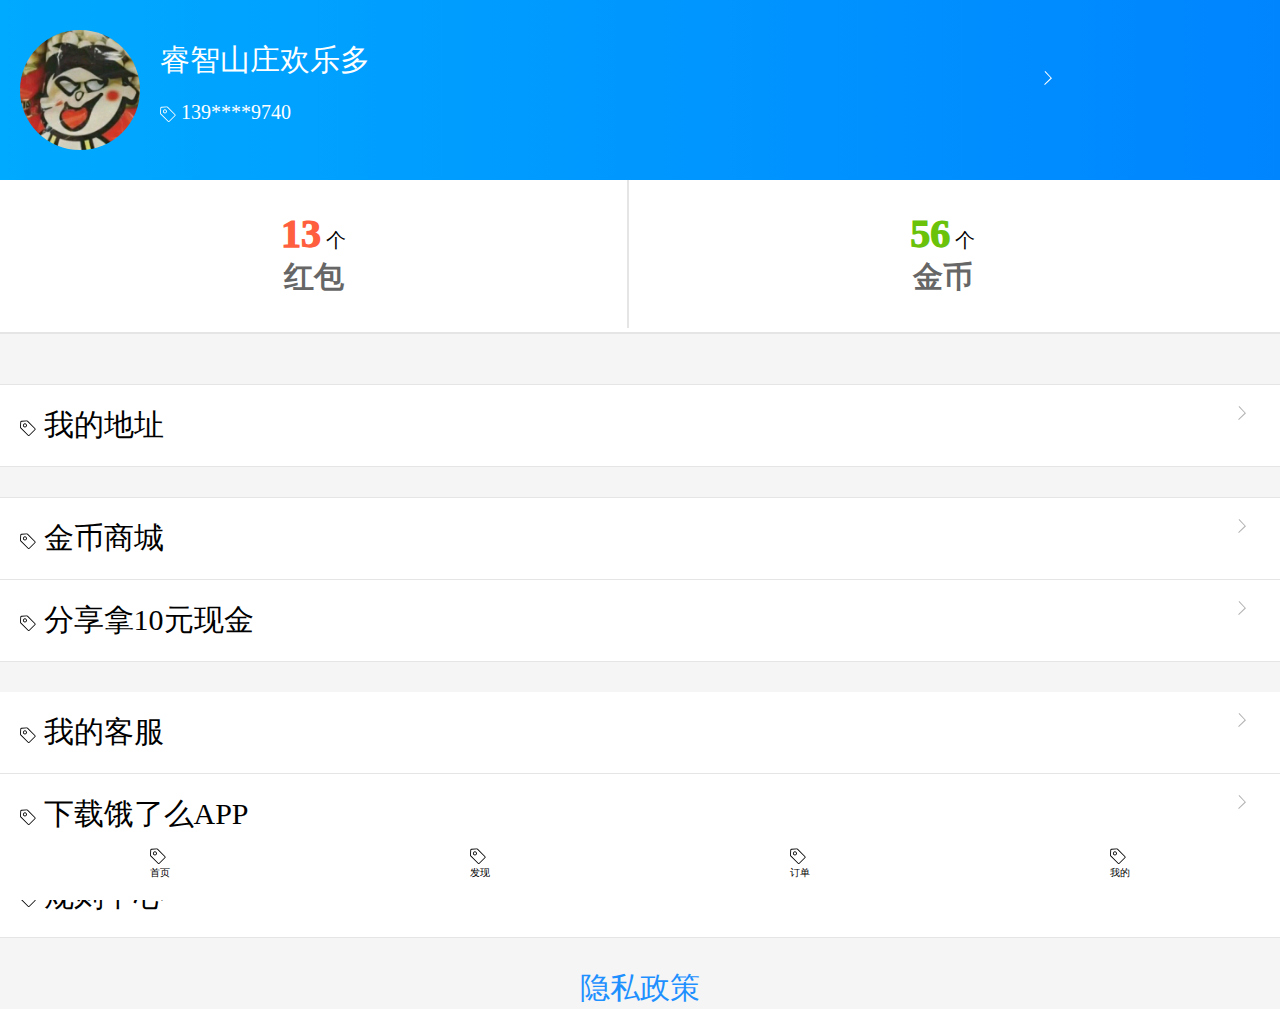
<file: elma/index.html>
<!DOCTYPE html>
<html lang="en">
<head>
	<meta charset="UTF-8">
	<meta name="viewport" content="width=device-width, initial-scale=1.0,user-scalable=no">
	<link rel="stylesheet" type="text/css" href="css/index.css">
	<link rel="stylesheet" type="text/css" href="css/common.css">
	<script type="text/javascript" src="js/jQuery/jquery-3.3.1.js"></script>
	<script type="text/javascript" src="js/usejq/usejquery.js"></script>
	<title>饿了吗</title>
</head>
<body>
	<!-- 头部 -->
	<nav>
		<div class="head_box">
			<div class="userhead fl"></div>

			<div class="nav_first_box fl">
				<p class="username">睿智山庄欢乐多</p>
				<p class="userphone">
					<span><svg t="1551940545948" class="icon head_box_two" style="" viewBox="0 0 1024 1024" version="1.1" xmlns="http://www.w3.org/2000/svg" p-id="6674" xmlns:xlink="http://www.w3.org/1999/xlink" width="16" height="16"><defs><style type="text/css"></style></defs><path d="M969.936862 525.694313l-471.7146-471.714601a84.227803 84.227803 0 0 0-64.581133-24.509707l-333.604347 19.549409a84.227803 84.227803 0 0 0-79.170244 79.170244L1.219868 461.891266a84.033281 84.033281 0 0 0 24.509707 64.581132l471.714601 471.714601a84.325064 84.325064 0 0 0 119.144409 0L969.936862 644.838722a84.325064 84.325064 0 0 0 0-119.144409zM930.935305 605.837164L577.587027 959.088181a29.080962 29.080962 0 0 1-41.141294 0l-471.7146-471.714601a28.983701 28.983701 0 0 1-8.461685-22.27271l19.743931-333.604346a29.080962 29.080962 0 0 1 27.233008-27.330269l333.701607-19.64667a29.080962 29.080962 0 0 1 22.27271 8.461685l471.714601 471.7146a29.080962 29.080962 0 0 1 0 41.141294z m0 0" p-id="6675"></path><path d="M224.530533 252.683409c-50.575586 50.575586-50.575586 132.955435 0 183.531021a129.74583 129.74583 0 0 0 183.531021-183.531021c-50.575586-50.575586-132.858174-50.575586-183.531021 0z m144.432202 144.529463c-28.205615 28.205615-77.32229 28.205615-105.430645 0a74.598989 74.598989 0 1 1 105.430645 0z m0 0" p-id="6676"></path></svg></span></span>
					<span>139****9740</span>
				</p>				
				<svg t="1551940428803" class="icon head_box_svg" style="" viewBox="0 0 1024 1024" version="1.1" xmlns="http://www.w3.org/2000/svg" p-id="4905" xmlns:xlink="http://www.w3.org/1999/xlink" width="16" height="16"><defs><style type="text/css"></style></defs><path d="M767.3 521.1L312.4 954.79999999l-44.2-46.29999999 408.7-389.7L291 111.9l46.4-44.1z" p-id="4906"></path></svg>
			</div>	
		</div>

		<!-- <div class="clear"></div> -->
		<div class="head_box_three">
			<div class="nav_second_box fl nav_box">
				<p>
					<span class="nav_box_span nav_box_span_one">13</span>
					<span>个</span>
				</p>
				<p class="red_pocket">红包</p>
			</div>
			<div class="nav_third_box fl nav_box">
				<p>
					<span class="nav_box_span nav_box_span_two">56</span>
					<span>个</span>
				</p>
				<p class="red_pocket">金币</p>
			</div>			
		</div>
		
	</nav>
	<!-- 头部 -->
	
	<!-- 中间选项 -->
	<div class="content">
		<div class="myadress">
			<span><svg t="1551940545948" class="icon left_svg" style="" viewBox="0 0 1024 1024" version="1.1" xmlns="http://www.w3.org/2000/svg" p-id="6674" xmlns:xlink="http://www.w3.org/1999/xlink" width="16" height="16"><defs><style type="text/css"></style></defs><path d="M969.936862 525.694313l-471.7146-471.714601a84.227803 84.227803 0 0 0-64.581133-24.509707l-333.604347 19.549409a84.227803 84.227803 0 0 0-79.170244 79.170244L1.219868 461.891266a84.033281 84.033281 0 0 0 24.509707 64.581132l471.714601 471.714601a84.325064 84.325064 0 0 0 119.144409 0L969.936862 644.838722a84.325064 84.325064 0 0 0 0-119.144409zM930.935305 605.837164L577.587027 959.088181a29.080962 29.080962 0 0 1-41.141294 0l-471.7146-471.714601a28.983701 28.983701 0 0 1-8.461685-22.27271l19.743931-333.604346a29.080962 29.080962 0 0 1 27.233008-27.330269l333.701607-19.64667a29.080962 29.080962 0 0 1 22.27271 8.461685l471.714601 471.7146a29.080962 29.080962 0 0 1 0 41.141294z m0 0" p-id="6675"></path><path d="M224.530533 252.683409c-50.575586 50.575586-50.575586 132.955435 0 183.531021a129.74583 129.74583 0 0 0 183.531021-183.531021c-50.575586-50.575586-132.858174-50.575586-183.531021 0z m144.432202 144.529463c-28.205615 28.205615-77.32229 28.205615-105.430645 0a74.598989 74.598989 0 1 1 105.430645 0z m0 0" p-id="6676"></path></svg></span>
			<span>我的地址</span>
			<svg t="1551940428803" class="icon content_left_arrow" style="" viewBox="0 0 1024 1024" version="1.1" xmlns="http://www.w3.org/2000/svg" p-id="4905" xmlns:xlink="http://www.w3.org/1999/xlink" width="16" height="16"><defs><style type="text/css"></style></defs><path d="M767.3 521.1L312.4 954.79999999l-44.2-46.29999999 408.7-389.7L291 111.9l46.4-44.1z" p-id="4906"></path></svg>
		</div>
		<div class="gold_shopping">
			<span><svg t="1551940545948" class="icon left_svg" style="" viewBox="0 0 1024 1024" version="1.1" xmlns="http://www.w3.org/2000/svg" p-id="6674" xmlns:xlink="http://www.w3.org/1999/xlink" width="16" height="16"><defs><style type="text/css"></style></defs><path d="M969.936862 525.694313l-471.7146-471.714601a84.227803 84.227803 0 0 0-64.581133-24.509707l-333.604347 19.549409a84.227803 84.227803 0 0 0-79.170244 79.170244L1.219868 461.891266a84.033281 84.033281 0 0 0 24.509707 64.581132l471.714601 471.714601a84.325064 84.325064 0 0 0 119.144409 0L969.936862 644.838722a84.325064 84.325064 0 0 0 0-119.144409zM930.935305 605.837164L577.587027 959.088181a29.080962 29.080962 0 0 1-41.141294 0l-471.7146-471.714601a28.983701 28.983701 0 0 1-8.461685-22.27271l19.743931-333.604346a29.080962 29.080962 0 0 1 27.233008-27.330269l333.701607-19.64667a29.080962 29.080962 0 0 1 22.27271 8.461685l471.714601 471.7146a29.080962 29.080962 0 0 1 0 41.141294z m0 0" p-id="6675"></path><path d="M224.530533 252.683409c-50.575586 50.575586-50.575586 132.955435 0 183.531021a129.74583 129.74583 0 0 0 183.531021-183.531021c-50.575586-50.575586-132.858174-50.575586-183.531021 0z m144.432202 144.529463c-28.205615 28.205615-77.32229 28.205615-105.430645 0a74.598989 74.598989 0 1 1 105.430645 0z m0 0" p-id="6676"></path></svg></span>
			<span>金币商城</span>
			<svg t="1551940428803" class="icon content_left_arrow" style="" viewBox="0 0 1024 1024" version="1.1" xmlns="http://www.w3.org/2000/svg" p-id="4905" xmlns:xlink="http://www.w3.org/1999/xlink" width="16" height="16"><defs><style type="text/css"></style></defs><path d="M767.3 521.1L312.4 954.79999999l-44.2-46.29999999 408.7-389.7L291 111.9l46.4-44.1z" p-id="4906"></path></svg>
		</div>
		<div class="share">
			<span><svg t="1551940545948" class="icon left_svg" style="" viewBox="0 0 1024 1024" version="1.1" xmlns="http://www.w3.org/2000/svg" p-id="6674" xmlns:xlink="http://www.w3.org/1999/xlink" width="16" height="16"><defs><style type="text/css"></style></defs><path d="M969.936862 525.694313l-471.7146-471.714601a84.227803 84.227803 0 0 0-64.581133-24.509707l-333.604347 19.549409a84.227803 84.227803 0 0 0-79.170244 79.170244L1.219868 461.891266a84.033281 84.033281 0 0 0 24.509707 64.581132l471.714601 471.714601a84.325064 84.325064 0 0 0 119.144409 0L969.936862 644.838722a84.325064 84.325064 0 0 0 0-119.144409zM930.935305 605.837164L577.587027 959.088181a29.080962 29.080962 0 0 1-41.141294 0l-471.7146-471.714601a28.983701 28.983701 0 0 1-8.461685-22.27271l19.743931-333.604346a29.080962 29.080962 0 0 1 27.233008-27.330269l333.701607-19.64667a29.080962 29.080962 0 0 1 22.27271 8.461685l471.714601 471.7146a29.080962 29.080962 0 0 1 0 41.141294z m0 0" p-id="6675"></path><path d="M224.530533 252.683409c-50.575586 50.575586-50.575586 132.955435 0 183.531021a129.74583 129.74583 0 0 0 183.531021-183.531021c-50.575586-50.575586-132.858174-50.575586-183.531021 0z m144.432202 144.529463c-28.205615 28.205615-77.32229 28.205615-105.430645 0a74.598989 74.598989 0 1 1 105.430645 0z m0 0" p-id="6676"></path></svg></span>
			<span>分享拿10元现金</span>
			<svg t="1551940428803" class="icon content_left_arrow" style="" viewBox="0 0 1024 1024" version="1.1" xmlns="http://www.w3.org/2000/svg" p-id="4905" xmlns:xlink="http://www.w3.org/1999/xlink" width="16" height="16"><defs><style type="text/css"></style></defs><path d="M767.3 521.1L312.4 954.79999999l-44.2-46.29999999 408.7-389.7L291 111.9l46.4-44.1z" p-id="4906"></path></svg>			
		</div>
		<div>
			<span><svg t="1551940545948" class="icon left_svg" style="" viewBox="0 0 1024 1024" version="1.1" xmlns="http://www.w3.org/2000/svg" p-id="6674" xmlns:xlink="http://www.w3.org/1999/xlink" width="16" height="16"><defs><style type="text/css"></style></defs><path d="M969.936862 525.694313l-471.7146-471.714601a84.227803 84.227803 0 0 0-64.581133-24.509707l-333.604347 19.549409a84.227803 84.227803 0 0 0-79.170244 79.170244L1.219868 461.891266a84.033281 84.033281 0 0 0 24.509707 64.581132l471.714601 471.714601a84.325064 84.325064 0 0 0 119.144409 0L969.936862 644.838722a84.325064 84.325064 0 0 0 0-119.144409zM930.935305 605.837164L577.587027 959.088181a29.080962 29.080962 0 0 1-41.141294 0l-471.7146-471.714601a28.983701 28.983701 0 0 1-8.461685-22.27271l19.743931-333.604346a29.080962 29.080962 0 0 1 27.233008-27.330269l333.701607-19.64667a29.080962 29.080962 0 0 1 22.27271 8.461685l471.714601 471.7146a29.080962 29.080962 0 0 1 0 41.141294z m0 0" p-id="6675"></path><path d="M224.530533 252.683409c-50.575586 50.575586-50.575586 132.955435 0 183.531021a129.74583 129.74583 0 0 0 183.531021-183.531021c-50.575586-50.575586-132.858174-50.575586-183.531021 0z m144.432202 144.529463c-28.205615 28.205615-77.32229 28.205615-105.430645 0a74.598989 74.598989 0 1 1 105.430645 0z m0 0" p-id="6676"></path></svg></span>
			<span>我的客服</span>
			<svg t="1551940428803" class="icon content_left_arrow" style="" viewBox="0 0 1024 1024" version="1.1" xmlns="http://www.w3.org/2000/svg" p-id="4905" xmlns:xlink="http://www.w3.org/1999/xlink" width="16" height="16"><defs><style type="text/css"></style></defs><path d="M767.3 521.1L312.4 954.79999999l-44.2-46.29999999 408.7-389.7L291 111.9l46.4-44.1z" p-id="4906"></path></svg>			
		</div>
		<div>
			<span><svg t="1551940545948" class="icon left_svg" style="" viewBox="0 0 1024 1024" version="1.1" xmlns="http://www.w3.org/2000/svg" p-id="6674" xmlns:xlink="http://www.w3.org/1999/xlink" width="16" height="16"><defs><style type="text/css"></style></defs><path d="M969.936862 525.694313l-471.7146-471.714601a84.227803 84.227803 0 0 0-64.581133-24.509707l-333.604347 19.549409a84.227803 84.227803 0 0 0-79.170244 79.170244L1.219868 461.891266a84.033281 84.033281 0 0 0 24.509707 64.581132l471.714601 471.714601a84.325064 84.325064 0 0 0 119.144409 0L969.936862 644.838722a84.325064 84.325064 0 0 0 0-119.144409zM930.935305 605.837164L577.587027 959.088181a29.080962 29.080962 0 0 1-41.141294 0l-471.7146-471.714601a28.983701 28.983701 0 0 1-8.461685-22.27271l19.743931-333.604346a29.080962 29.080962 0 0 1 27.233008-27.330269l333.701607-19.64667a29.080962 29.080962 0 0 1 22.27271 8.461685l471.714601 471.7146a29.080962 29.080962 0 0 1 0 41.141294z m0 0" p-id="6675"></path><path d="M224.530533 252.683409c-50.575586 50.575586-50.575586 132.955435 0 183.531021a129.74583 129.74583 0 0 0 183.531021-183.531021c-50.575586-50.575586-132.858174-50.575586-183.531021 0z m144.432202 144.529463c-28.205615 28.205615-77.32229 28.205615-105.430645 0a74.598989 74.598989 0 1 1 105.430645 0z m0 0" p-id="6676"></path></svg></span>
			<span>下载饿了么APP</span>
			<svg t="1551940428803" class="icon content_left_arrow" style="" viewBox="0 0 1024 1024" version="1.1" xmlns="http://www.w3.org/2000/svg" p-id="4905" xmlns:xlink="http://www.w3.org/1999/xlink" width="16" height="16"><defs><style type="text/css"></style></defs><path d="M767.3 521.1L312.4 954.79999999l-44.2-46.29999999 408.7-389.7L291 111.9l46.4-44.1z" p-id="4906"></path></svg>			
		</div>
		<div>
			<span><svg t="1551940545948" class="icon left_svg" style="" viewBox="0 0 1024 1024" version="1.1" xmlns="http://www.w3.org/2000/svg" p-id="6674" xmlns:xlink="http://www.w3.org/1999/xlink" width="16" height="16"><defs><style type="text/css"></style></defs><path d="M969.936862 525.694313l-471.7146-471.714601a84.227803 84.227803 0 0 0-64.581133-24.509707l-333.604347 19.549409a84.227803 84.227803 0 0 0-79.170244 79.170244L1.219868 461.891266a84.033281 84.033281 0 0 0 24.509707 64.581132l471.714601 471.714601a84.325064 84.325064 0 0 0 119.144409 0L969.936862 644.838722a84.325064 84.325064 0 0 0 0-119.144409zM930.935305 605.837164L577.587027 959.088181a29.080962 29.080962 0 0 1-41.141294 0l-471.7146-471.714601a28.983701 28.983701 0 0 1-8.461685-22.27271l19.743931-333.604346a29.080962 29.080962 0 0 1 27.233008-27.330269l333.701607-19.64667a29.080962 29.080962 0 0 1 22.27271 8.461685l471.714601 471.7146a29.080962 29.080962 0 0 1 0 41.141294z m0 0" p-id="6675"></path><path d="M224.530533 252.683409c-50.575586 50.575586-50.575586 132.955435 0 183.531021a129.74583 129.74583 0 0 0 183.531021-183.531021c-50.575586-50.575586-132.858174-50.575586-183.531021 0z m144.432202 144.529463c-28.205615 28.205615-77.32229 28.205615-105.430645 0a74.598989 74.598989 0 1 1 105.430645 0z m0 0" p-id="6676"></path></svg></span>
			<span>规则中心</span>
			<svg t="1551940428803" class="icon content_left_arrow" style="" viewBox="0 0 1024 1024" version="1.1" xmlns="http://www.w3.org/2000/svg" p-id="4905" xmlns:xlink="http://www.w3.org/1999/xlink" width="16" height="16"><defs><style type="text/css"></style></defs><path d="M767.3 521.1L312.4 954.79999999l-44.2-46.29999999 408.7-389.7L291 111.9l46.4-44.1z" p-id="4906"></path></svg>			
		</div>										
	</div>
	<!-- 中间选项 -->

	<!-- 隐私政策 -->
	<div class="secret">
		<p>隐私政策</p>
	</div>
	<!-- 隐私政策 -->

	<!-- 底部菜单 -->
	<footer>
		<div>
			<div><svg t="1551940545948" class="icon" style="" viewBox="0 0 1024 1024" version="1.1" xmlns="http://www.w3.org/2000/svg" p-id="6674" xmlns:xlink="http://www.w3.org/1999/xlink" width="16" height="16"><defs><style type="text/css"></style></defs><path d="M969.936862 525.694313l-471.7146-471.714601a84.227803 84.227803 0 0 0-64.581133-24.509707l-333.604347 19.549409a84.227803 84.227803 0 0 0-79.170244 79.170244L1.219868 461.891266a84.033281 84.033281 0 0 0 24.509707 64.581132l471.714601 471.714601a84.325064 84.325064 0 0 0 119.144409 0L969.936862 644.838722a84.325064 84.325064 0 0 0 0-119.144409zM930.935305 605.837164L577.587027 959.088181a29.080962 29.080962 0 0 1-41.141294 0l-471.7146-471.714601a28.983701 28.983701 0 0 1-8.461685-22.27271l19.743931-333.604346a29.080962 29.080962 0 0 1 27.233008-27.330269l333.701607-19.64667a29.080962 29.080962 0 0 1 22.27271 8.461685l471.714601 471.7146a29.080962 29.080962 0 0 1 0 41.141294z m0 0" p-id="6675"></path><path d="M224.530533 252.683409c-50.575586 50.575586-50.575586 132.955435 0 183.531021a129.74583 129.74583 0 0 0 183.531021-183.531021c-50.575586-50.575586-132.858174-50.575586-183.531021 0z m144.432202 144.529463c-28.205615 28.205615-77.32229 28.205615-105.430645 0a74.598989 74.598989 0 1 1 105.430645 0z m0 0" p-id="6676"></path></svg></div>
			<div>首页</div>
		</div>
		<div>
			<div><svg t="1551940545948" class="icon" style="" viewBox="0 0 1024 1024" version="1.1" xmlns="http://www.w3.org/2000/svg" p-id="6674" xmlns:xlink="http://www.w3.org/1999/xlink" width="16" height="16"><defs><style type="text/css"></style></defs><path d="M969.936862 525.694313l-471.7146-471.714601a84.227803 84.227803 0 0 0-64.581133-24.509707l-333.604347 19.549409a84.227803 84.227803 0 0 0-79.170244 79.170244L1.219868 461.891266a84.033281 84.033281 0 0 0 24.509707 64.581132l471.714601 471.714601a84.325064 84.325064 0 0 0 119.144409 0L969.936862 644.838722a84.325064 84.325064 0 0 0 0-119.144409zM930.935305 605.837164L577.587027 959.088181a29.080962 29.080962 0 0 1-41.141294 0l-471.7146-471.714601a28.983701 28.983701 0 0 1-8.461685-22.27271l19.743931-333.604346a29.080962 29.080962 0 0 1 27.233008-27.330269l333.701607-19.64667a29.080962 29.080962 0 0 1 22.27271 8.461685l471.714601 471.7146a29.080962 29.080962 0 0 1 0 41.141294z m0 0" p-id="6675"></path><path d="M224.530533 252.683409c-50.575586 50.575586-50.575586 132.955435 0 183.531021a129.74583 129.74583 0 0 0 183.531021-183.531021c-50.575586-50.575586-132.858174-50.575586-183.531021 0z m144.432202 144.529463c-28.205615 28.205615-77.32229 28.205615-105.430645 0a74.598989 74.598989 0 1 1 105.430645 0z m0 0" p-id="6676"></path></svg></div>
			<div>发现</div>
		</div>
		<div>
			<div><svg t="1551940545948" class="icon" style="" viewBox="0 0 1024 1024" version="1.1" xmlns="http://www.w3.org/2000/svg" p-id="6674" xmlns:xlink="http://www.w3.org/1999/xlink" width="16" height="16"><defs><style type="text/css"></style></defs><path d="M969.936862 525.694313l-471.7146-471.714601a84.227803 84.227803 0 0 0-64.581133-24.509707l-333.604347 19.549409a84.227803 84.227803 0 0 0-79.170244 79.170244L1.219868 461.891266a84.033281 84.033281 0 0 0 24.509707 64.581132l471.714601 471.714601a84.325064 84.325064 0 0 0 119.144409 0L969.936862 644.838722a84.325064 84.325064 0 0 0 0-119.144409zM930.935305 605.837164L577.587027 959.088181a29.080962 29.080962 0 0 1-41.141294 0l-471.7146-471.714601a28.983701 28.983701 0 0 1-8.461685-22.27271l19.743931-333.604346a29.080962 29.080962 0 0 1 27.233008-27.330269l333.701607-19.64667a29.080962 29.080962 0 0 1 22.27271 8.461685l471.714601 471.7146a29.080962 29.080962 0 0 1 0 41.141294z m0 0" p-id="6675"></path><path d="M224.530533 252.683409c-50.575586 50.575586-50.575586 132.955435 0 183.531021a129.74583 129.74583 0 0 0 183.531021-183.531021c-50.575586-50.575586-132.858174-50.575586-183.531021 0z m144.432202 144.529463c-28.205615 28.205615-77.32229 28.205615-105.430645 0a74.598989 74.598989 0 1 1 105.430645 0z m0 0" p-id="6676"></path></svg></div>
			<div>订单</div>
		</div>
		<div>
			<div><svg t="1551940545948" class="icon" style="" viewBox="0 0 1024 1024" version="1.1" xmlns="http://www.w3.org/2000/svg" p-id="6674" xmlns:xlink="http://www.w3.org/1999/xlink" width="16" height="16"><defs><style type="text/css"></style></defs><path d="M969.936862 525.694313l-471.7146-471.714601a84.227803 84.227803 0 0 0-64.581133-24.509707l-333.604347 19.549409a84.227803 84.227803 0 0 0-79.170244 79.170244L1.219868 461.891266a84.033281 84.033281 0 0 0 24.509707 64.581132l471.714601 471.714601a84.325064 84.325064 0 0 0 119.144409 0L969.936862 644.838722a84.325064 84.325064 0 0 0 0-119.144409zM930.935305 605.837164L577.587027 959.088181a29.080962 29.080962 0 0 1-41.141294 0l-471.7146-471.714601a28.983701 28.983701 0 0 1-8.461685-22.27271l19.743931-333.604346a29.080962 29.080962 0 0 1 27.233008-27.330269l333.701607-19.64667a29.080962 29.080962 0 0 1 22.27271 8.461685l471.714601 471.7146a29.080962 29.080962 0 0 1 0 41.141294z m0 0" p-id="6675"></path><path d="M224.530533 252.683409c-50.575586 50.575586-50.575586 132.955435 0 183.531021a129.74583 129.74583 0 0 0 183.531021-183.531021c-50.575586-50.575586-132.858174-50.575586-183.531021 0z m144.432202 144.529463c-28.205615 28.205615-77.32229 28.205615-105.430645 0a74.598989 74.598989 0 1 1 105.430645 0z m0 0" p-id="6676"></path></svg></div>
			<div>我的</div>
		</div>
	</footer>
	<!-- 底部菜单 -->
</body>
</html>
</file>
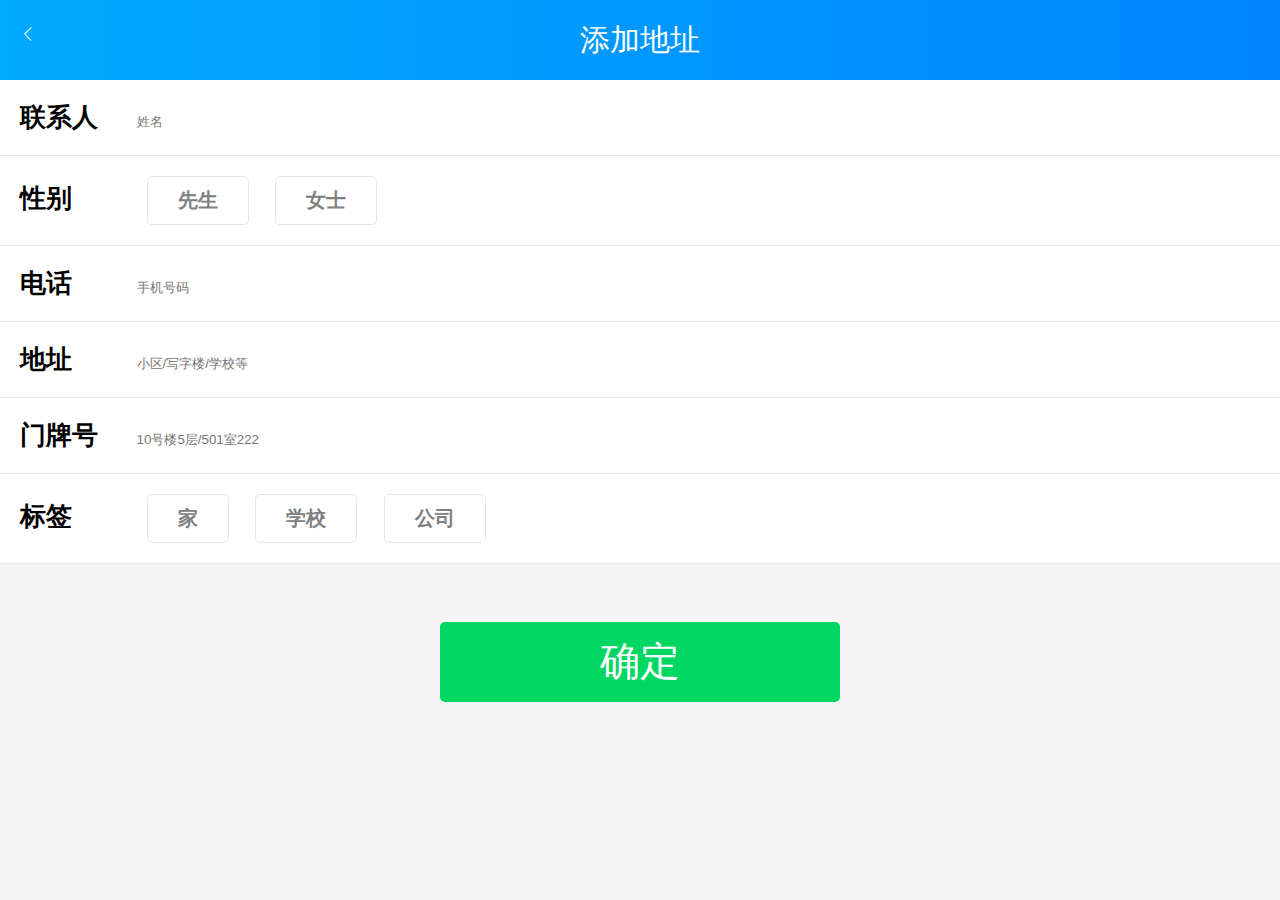
<file: elma/add_address.html>
<!DOCTYPE html>
<html lang="en">
<head>
	<meta charset="UTF-8">
	<meta name="viewport" content="width=device-width, initial-scale=1.0,user-scalabel=no">
	<link rel="stylesheet" type="text/css" href="css/common.css">
	<link rel="stylesheet" type="text/css" href="css/adress.css">
	<link rel="stylesheet" type="text/css" href="css/add_address.css">
	<script type="text/javascript" src="js/jQuery/jquery-3.3.1.js"></script>
	<script type="text/javascript" src="js/usejq/usejquery.js"></script>
	<title>修改地址</title>
</head>
<body>
	<nav>
		<p>添加地址</p>
		<svg t="1551940403867" class="icon address_arrow" style="" viewBox="0 0 1024 1024" version="1.1" xmlns="http://www.w3.org/2000/svg" p-id="4780" xmlns:xlink="http://www.w3.org/1999/xlink" width="16" height="16"><defs><style type="text/css"></style></defs><path d="M256.7 502.9L711.6 69.20000001l44.2 46.29999999-408.7 389.7L733 912.1l-46.4 44.1z" p-id="4781"></path></svg>		
	</nav>	
	
	<form class="add_address_form">
		<label>
			<span>联系人</span>
			<input type="text" name="add_name" placeholder="姓名"></label>
		<label>
			<span>性别</span>
			<a href="javascript:;">先生</a>
			<a href="javascript:;">女士</a>
		</label>
		<label>
			<span>电话</span>
			<input type="text" name="add_phone" placeholder="手机号码"></label>
		<label>
			<span>地址</span>
			<input type="text" name="add_address" placeholder="小区/写字楼/学校等"></label>
		<label>
			<span>门牌号</span>
			<input type="text" name="add_house_num" placeholder="10号楼5层/501室222"></label>
		<label>
			<span>标签</span>
			<a href="javascript:;">家</a>
			<a href="javascript:;">学校</a>
			<a href="javascript:;">公司</a>
		</label>
	</form>
	
	<div class="add_address_yes">
		<a href="javascript:;">确定</a>
	</div>
</body>
</html>
</file>
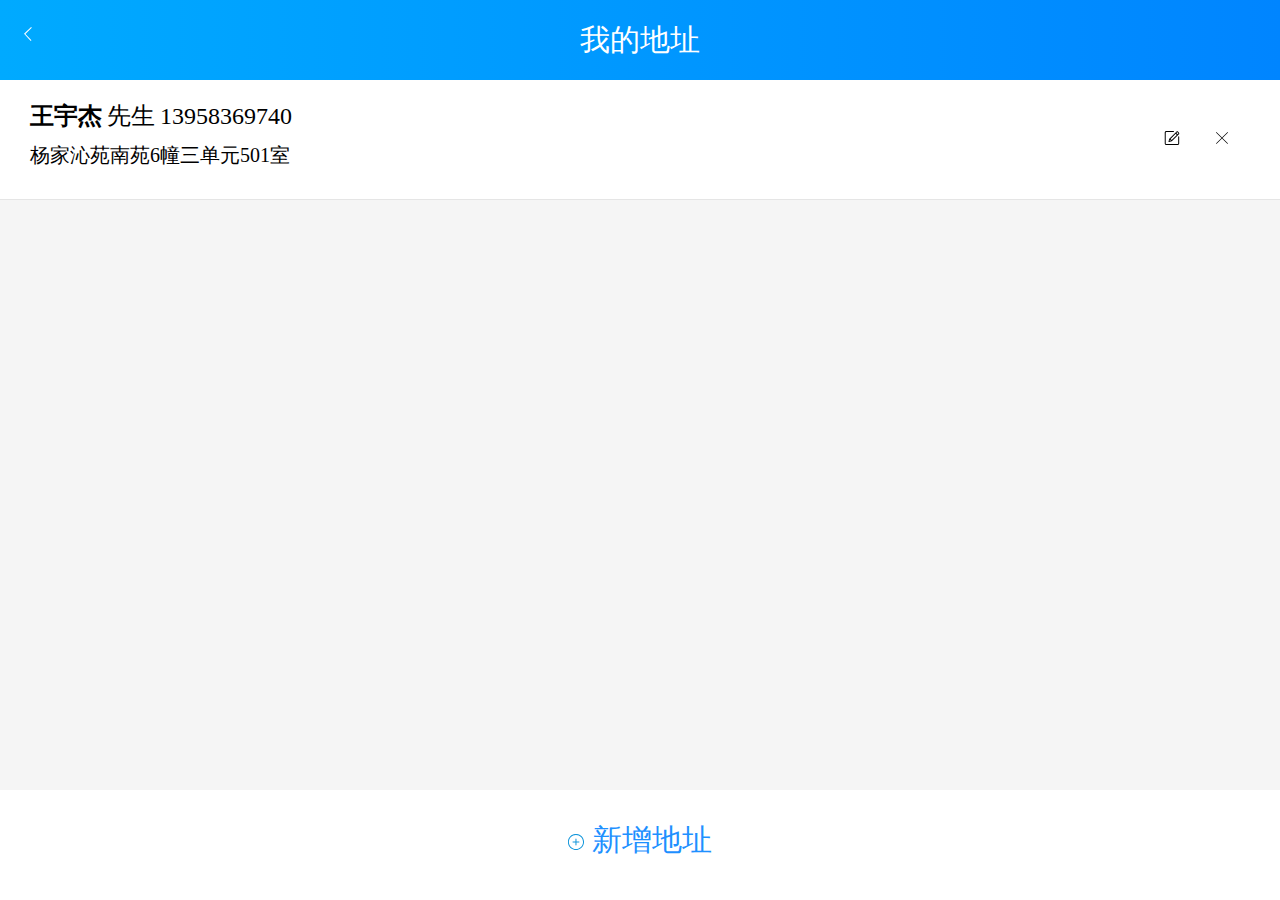
<file: elma/adress.html>
<!DOCTYPE html>
<html lang="en">
<head>
	<meta charset="UTF-8">
	<meta name="viewport" content="width=device-width, initial-scale=1.0,user-scalable=no">
	<link rel="stylesheet" type="text/css" href="css/common.css">
	<link rel="stylesheet" type="text/css" href="css/adress.css">
	<script type="text/javascript" src="js/jQuery/jquery-3.3.1.js"></script>
	<script type="text/javascript" src="js/usejq/usejquery.js"></script>
	<title>我的地址</title>
</head>
<body>
	<nav>
		<p>我的地址</p>
		<svg t="1551940403867" class="icon address_arrow" style="" viewBox="0 0 1024 1024" version="1.1" xmlns="http://www.w3.org/2000/svg" p-id="4780" xmlns:xlink="http://www.w3.org/1999/xlink" width="16" height="16"><defs><style type="text/css"></style></defs><path d="M256.7 502.9L711.6 69.20000001l44.2 46.29999999-408.7 389.7L733 912.1l-46.4 44.1z" p-id="4781"></path></svg>		
	</nav>	

	<div class="address_box">
		<div>
			<p>
				<span><b>王宇杰</b></span>
				<span>先生</span>
				<span>13958369740</span>
			</p>
			<p>
				杨家沁苑南苑6幢三单元501室
			</p>			
			<svg t="1553433692633" class="icon address_box_svg" style="" viewBox="0 0 1024 1024" version="1.1" xmlns="http://www.w3.org/2000/svg" p-id="3330" xmlns:xlink="http://www.w3.org/1999/xlink" width="16" height="16"><defs><style type="text/css"></style></defs><path d="M336.97094315 563.43680493c-0.60659826 0.77425664-1.21319538 1.58344078-1.48331179 2.56144953l-46.76740323 171.46340352c-2.73143581 9.98150144 0.06752939 20.73725952 7.45265265 28.32264192 5.53040099 5.39534336 12.81306738 8.36313088 20.56843605 8.36313088 2.56261347 0 5.12522695-0.3038811 7.65407574-0.9791727l170.24671516-46.43092251c0.27128035 0 0.40633913 0.23635171 0.60776221 0.23635171 1.95485127 0 3.87826688-0.7078912 5.32897792-2.19353202l455.24052992-455.17300054c13.52095858-13.53725838 20.93984654-31.98202083 20.93984654-52.0451527 0-22.74333923-9.64385565-45.46921472-26.53777693-62.31307151l-42.99275946-43.05912377c-16.85782755-16.89392128-39.61979677-26.55407673-62.3468362-26.55407672-20.06080398 0-38.50556643 7.41888797-52.0626176 20.92238165L337.64506965 561.85220021C337.17469411 562.28880991 337.30858781 562.9303368 336.97094315 563.43680493M911.27461319 225.03095562l-45.21772714 45.1851264-73.3051813-74.46947613 44.57852928-44.57736419c7.04631353-7.08007822 20.70116579-6.05084103 28.79534535 2.0736091l43.02303118 43.06028771c4.48719303 4.484864 7.04864256 10.45187698 7.04864256 16.35252452C916.16581632 217.49563771 914.44382379 221.87920877 911.27461319 225.03095562M417.93136299 570.58557648l328.49071331-328.50934214 73.34010994 74.51954062L491.87807118 644.46242626 417.93136299 570.58557648zM358.07961202 703.77627344l23.73764779-87.13118491 63.3248438 63.32600774L358.07961202 703.77627344z" p-id="3331"></path><path d="M940.10605113 405.41169474c-17.23156707 0-31.36028672 14.00996181-31.42548822 31.47671667l0 424.37157546c0 22.254336-18.07451591 40.32768797-40.36378054 40.32768796L150.43806777 901.58767483c-22.254336 0-40.3963813-18.07218802-40.3963813-40.32768796L110.04168647 168.60223184c0-22.27296483 18.1420453-40.36261661 40.3963813-40.36261659l462.35553678 0c17.33053213 0 31.39405141-14.07632725 31.39405142-31.41035237 0-17.29676743-14.06352043-31.39172352-31.39405142-31.39172352L145.65048661 65.43753936c-54.25382059 0-98.40971093 44.12212565-98.40971093 98.40971094L47.24077568 866.04873197c0 54.28758528 44.15589035 98.39224605 98.40971093 98.39224605l727.42011222 0c54.28991431 0 98.42833977-44.10466077 98.42833976-98.39224605L971.49893859 436.68582438C971.42791737 419.4216577 957.33645426 405.41169474 940.10605113 405.41169474" p-id="3332"></path></svg>

			<svg t="1553433674570" class="icon address_box_svg_two" style="" viewBox="0 0 1024 1024" version="1.1" xmlns="http://www.w3.org/2000/svg" p-id="2599" xmlns:xlink="http://www.w3.org/1999/xlink" width="16" height="16"><defs><style type="text/css"></style></defs><path d="M541.00390625 512l342.7734375-342.7734375c7.91015625-7.91015625 7.91015625-21.09375 0-29.00390625s-21.09375-7.91015625-29.00390625 0l-342.7734375 342.7734375-342.7734375-342.7734375c-7.91015625-7.91015625-21.09375-7.91015625-29.00390625 0s-7.91015625 21.09375 0 29.00390625l342.7734375 342.7734375-342.7734375 342.7734375c-7.91015625 7.91015625-7.91015625 21.09375 0 29.00390625s21.09375 7.91015625 29.00390625 0l342.7734375-342.7734375 342.7734375 342.7734375c7.91015625 7.91015625 21.09375 7.91015625 29.00390625 0s7.91015625-21.09375 0-29.00390625L541.00390625 512z" p-id="2600"></path></svg>

		</div>
	</div>

	<div class="add_address">
		<span><svg t="1553435244639" class="icon" style="" viewBox="0 0 1024 1024" version="1.1" xmlns="http://www.w3.org/2000/svg" p-id="4058" xmlns:xlink="http://www.w3.org/1999/xlink" width="16" height="16"><defs><style type="text/css"></style></defs><path d="M509.86675497844936 1030.3541433685332c-285.50878597878517 0-516.9598013743407-231.49765760948148-516.9598013743407-517.0432654348641S224.3579689996643-3.7152038001777328 509.86675497844936-3.7152038001777328c285.5112404233481 0 516.9622558189036 231.4804739084642 516.9622558189036 517.0260817338469S795.3779954017974 1030.3541433685332 509.86675497844936 1030.3541433685332zM509.86675497844936 60.91060245744194c-249.82294849611847 0-452.3389053003852 202.54541402263706-452.3389053003852 452.40027547622714S260.04380518779266 965.7136091489975 509.86675497844936 965.7136091489975s452.3389053003852-202.54786846719998 452.3389053003852-452.4027312153284S759.689703474568 60.91060245744194 509.86675497844936 60.91060245744194zM703.7269861666764 545.631145043437L542.1796574599902 545.631145043437l0 161.57187833046913c0 17.836781335387652-14.466302073362964 32.30799359241482-32.310448036977775 32.30799359241482-17.844145963614814 0-32.30799359241482-14.47121225702716-32.30799359241482-32.30799359241482l0-161.57187833046913-161.55223889035062 0c-17.844145963614814 0-32.310448036977775-14.468756517925923-32.310448036977775-32.3202671097679 0-17.839235779950616 14.468756517925923-32.30799359241482 32.310448036977775-32.30799359241482l161.55223889035062 0 0-161.57924295869628c0-17.836781335387652 14.466302073362964-32.30062896418766 32.30799359241482-32.30062896418766 17.84660040817778 0 32.310448036977775 14.461391889698765 32.310448036977775 32.30062896418766l0 161.57924295869628 161.54733000122468 0c17.84660040817778 0 32.310448036977775 14.468756517925923 32.310448036977775 32.30799359241482C736.0374342036542 531.1623885255111 721.5735865748544 545.631145043437 703.7269861666764 545.631145043437z" fill="#1296db" p-id="4059"></path></svg></span>
		<span>新增地址</span>
	</div>
</body>
</html>
</file>
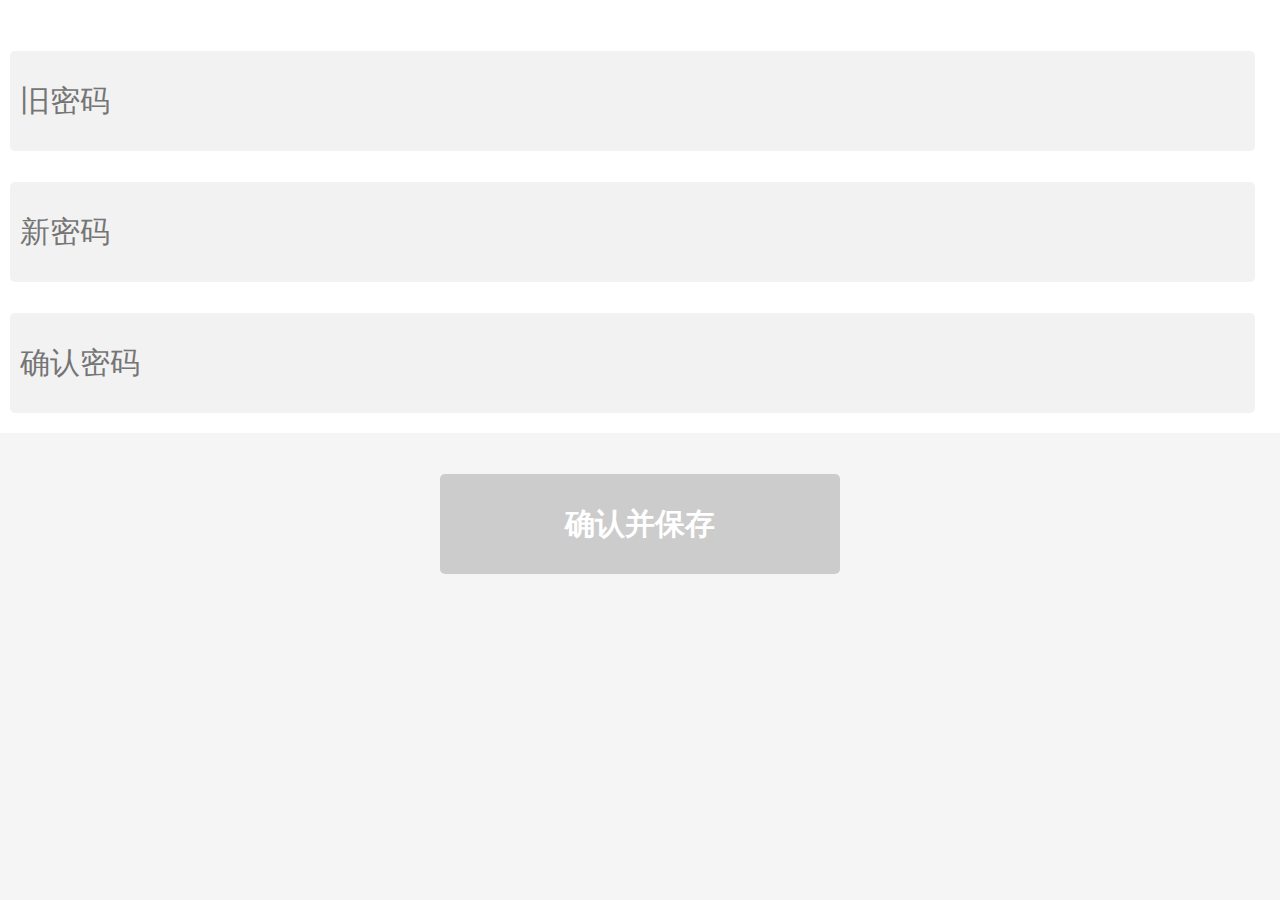
<file: elma/change_password.html>
<!DOCTYPE html>
<html lang="en">
<head>
	<meta charset="UTF-8">
	<meta name="viewport" content="width=device-width, initial-scale=1.0,user-scalable=no">
	<!-- <link rel="stylesheet" type="text/css" href="css/index.css"> -->
	<link rel="stylesheet" type="text/css" href="css/common.css">
	<link rel="stylesheet" type="text/css" href="css/change_password.css">
	<script type="text/javascript" src="js/jQuery/jquery-3.3.1.js"></script>
	<script type="text/javascript" src="js/usejq/usejquery.js"></script>
	<title>修改密码</title>
</head>
<body>
	<form class="change_password_form">
		<label>
			<input type="text" name="" placeholder="旧密码">
		</label>
		<label>
			<input type="text" name="" placeholder="新密码">
		</label>
		<label>
			<input type="text" name="" placeholder="确认密码">
		</label>						
	</form>	
	<div class="change_password_button_div">
		<a href="javascript:;">确认并保存</a>
	</div>
</body>
</html>
</file>
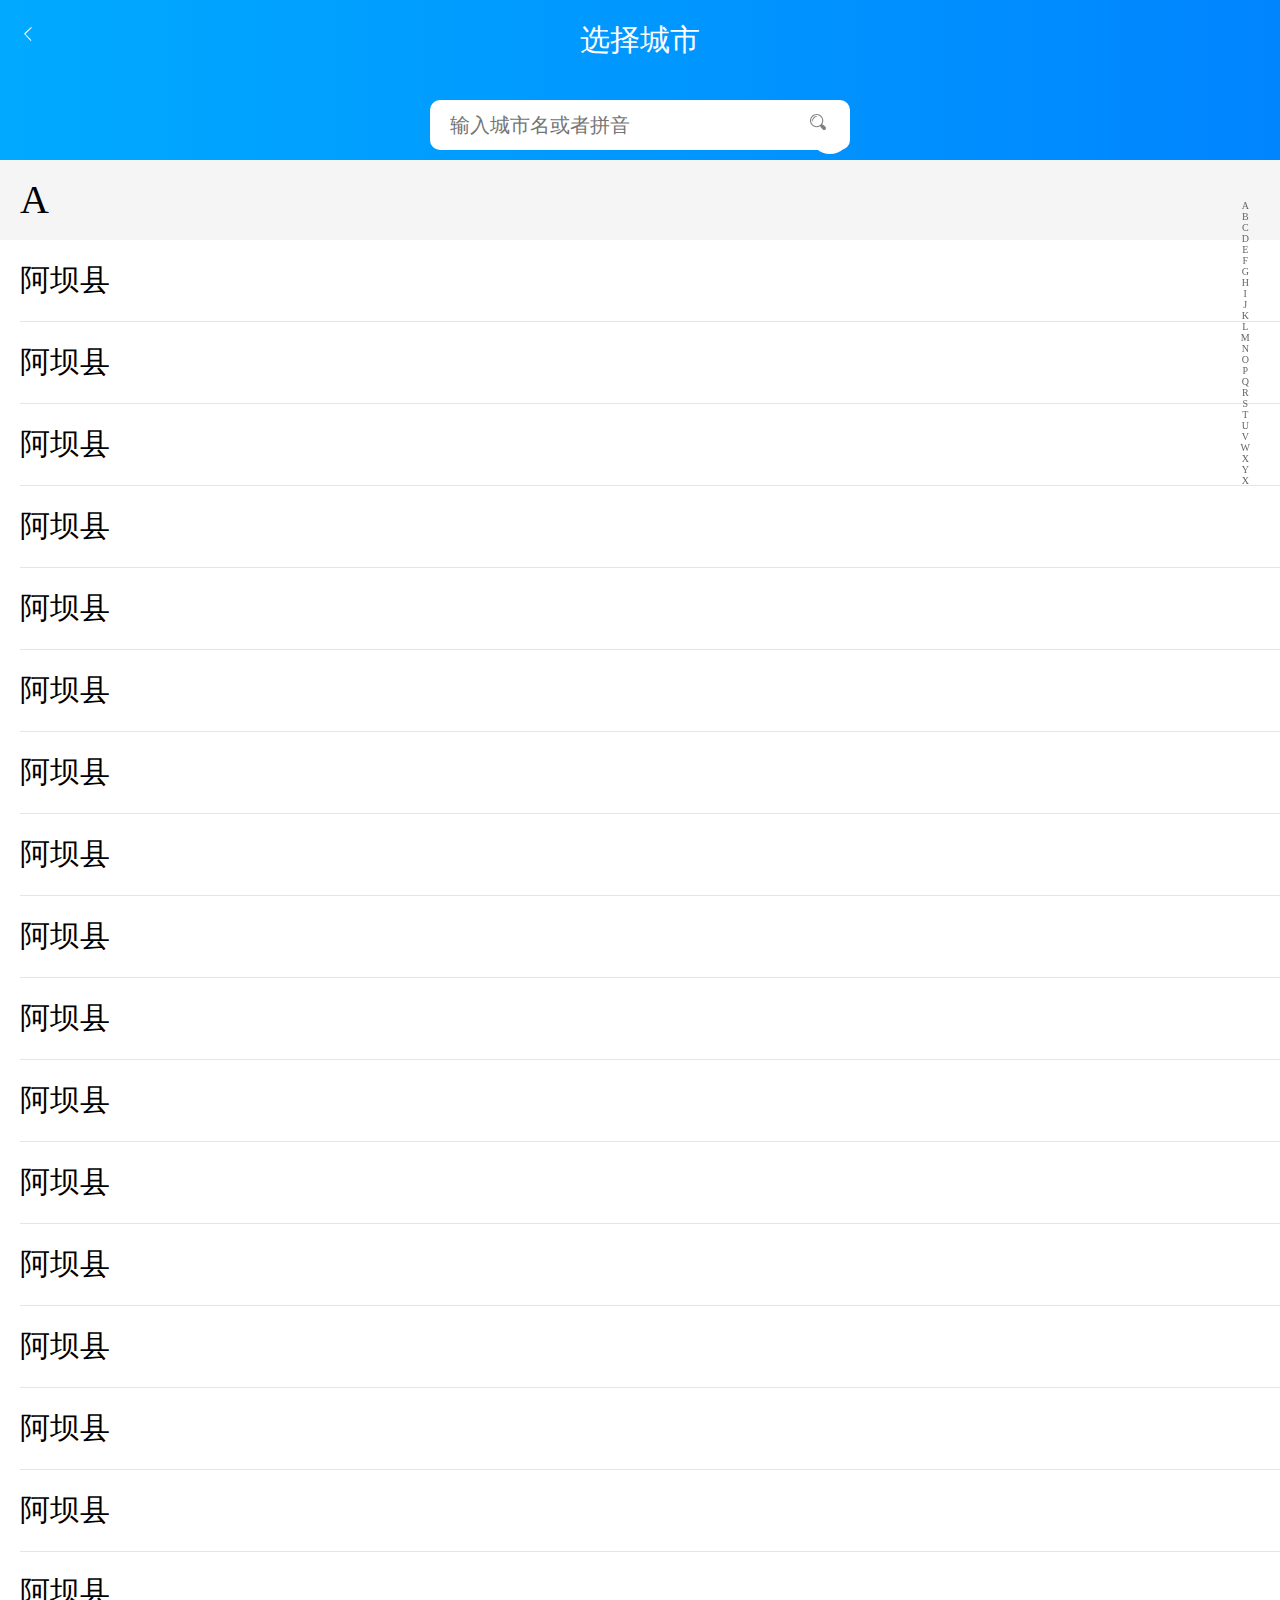
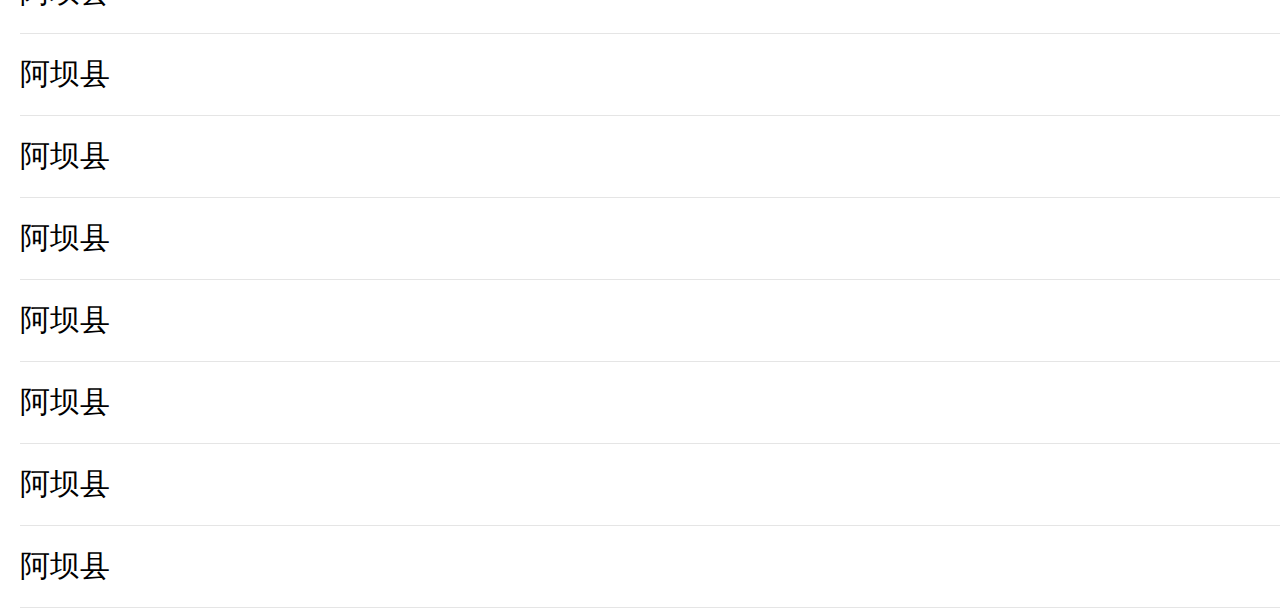
<file: elma/city.html>
<!DOCTYPE html>
<html lang="en">
<head>
	<meta charset="UTF-8">
	<meta name="viewport" content="width=device-width, initial-scale=1.0,user-scalable=no">
	<link rel="stylesheet" type="text/css" href="css/index.css">
	<link rel="stylesheet" type="text/css" href="css/common.css">
	<link rel="stylesheet" type="text/css" href="css/rule.css">
	<link rel="stylesheet" type="text/css" href="css/city.css">
	<link rel="stylesheet" type="text/css" href="css/adress.css">	
	<script type="text/javascript" src="js/jQuery/jquery-3.3.1.js"></script>
	<script type="text/javascript" src="js/usejq/usejquery.js"></script>
	<title>选择城市</title>
</head>
<body>
	<nav>
		<p>选择城市</p>
		<svg t="1551940403867" class="icon address_arrow" style="" viewBox="0 0 1024 1024" version="1.1" xmlns="http://www.w3.org/2000/svg" p-id="4780" xmlns:xlink="http://www.w3.org/1999/xlink" width="16" height="16"><defs><style type="text/css"></style></defs><path d="M256.7 502.9L711.6 69.20000001l44.2 46.29999999-408.7 389.7L733 912.1l-46.4 44.1z" p-id="4781"></path></svg>		
	</nav>	
	<nav>
		<form class="city_form">
			<label>
				<input type="text" name="" placeholder="输入城市名或者拼音">
				<a href="javascript::">
					<svg t="1551939807703" class="icon city_form_svg" style="" viewBox="0 0 1024 1024" version="1.1" xmlns="http://www.w3.org/2000/svg" p-id="2225" xmlns:xlink="http://www.w3.org/1999/xlink" width="16" height="16"><defs><style type="text/css"></style></defs><path d="M222.6944 222.7968A323.1488 323.1488 0 0 0 133.6832 512c19.2512-87.3728 64.512-172.7488 135.0144-243.3024C339.2512 198.1184 424.6272 152.8832 512 133.632c-101.632-19.1488-210.688 10.5216-289.3056 89.1648z" fill="gray" p-id="2226"></path><path d="M989.44 822.1184l-121.7024-121.7024a118.016 118.016 0 0 0-92.8-34.1248c114.4576-165.5552 97.92-394.3936-49.4848-541.824-165.9392-165.9904-435.0464-165.9904-601.0368 0-165.9392 165.9904-165.9392 435.1232 0 601.1136 147.4048 147.4304 376.064 163.84 541.7216 49.3824-2.56 33.28 8.8576 67.5328 34.1248 92.8l121.7024 121.728c46.08 45.9776 121.3696 45.9776 167.3472 0 46.208-45.9776 46.208-121.2928 0.128-167.3728zM676.096 676.096c-138.6752 138.6752-363.392 138.6752-502.016 0-138.6752-138.6752-138.6752-363.4432 0-502.1184 138.624-138.6752 363.3408-138.6752 502.016 0 138.6496 138.5728 138.6496 363.4432 0 502.1184z" fill="gray" p-id="2227"></path></svg>
				</a>
			</label>
		</form>	
	</nav>			
	<div class="city_anchor">A</div>
	<ul class="rule_ul">
		<li>阿坝县</li>
		<li>阿坝县</li>
		<li>阿坝县</li>
		<li>阿坝县</li>
		<li>阿坝县</li>
		<li>阿坝县</li>
		<li>阿坝县</li>
		<li>阿坝县</li>
		<li>阿坝县</li>
		<li>阿坝县</li>
		<li>阿坝县</li>
		<li>阿坝县</li>		
		<li>阿坝县</li>
		<li>阿坝县</li>
		<li>阿坝县</li>
		<li>阿坝县</li>
		<li>阿坝县</li>
		<li>阿坝县</li>
		<li>阿坝县</li>
		<li>阿坝县</li>
		<li>阿坝县</li>
		<li>阿坝县</li>
		<li>阿坝县</li>
		<li>阿坝县</li>			
	</ul>

	<ul class="city_search_list">
		<li>A</li>
		<li>B</li>
		<li>C</li>
		<li>D</li>
		<li>E</li>
		<li>F</li>
		<li>G</li>
		<li>H</li>
		<li>I</li>
		<li>J</li>
		<li>K</li>
		<li>L</li>
		<li>M</li>
		<li>N</li>
		<li>O</li>
		<li>P</li>
		<li>Q</li>
		<li>R</li>
		<li>S</li>
		<li>T</li>
		<li>U</li>
		<li>V</li>
		<li>W</li>
		<li>X</li>
		<li>Y</li>
		<li>X</li>

	</ul>

</body>
</html>
</file>
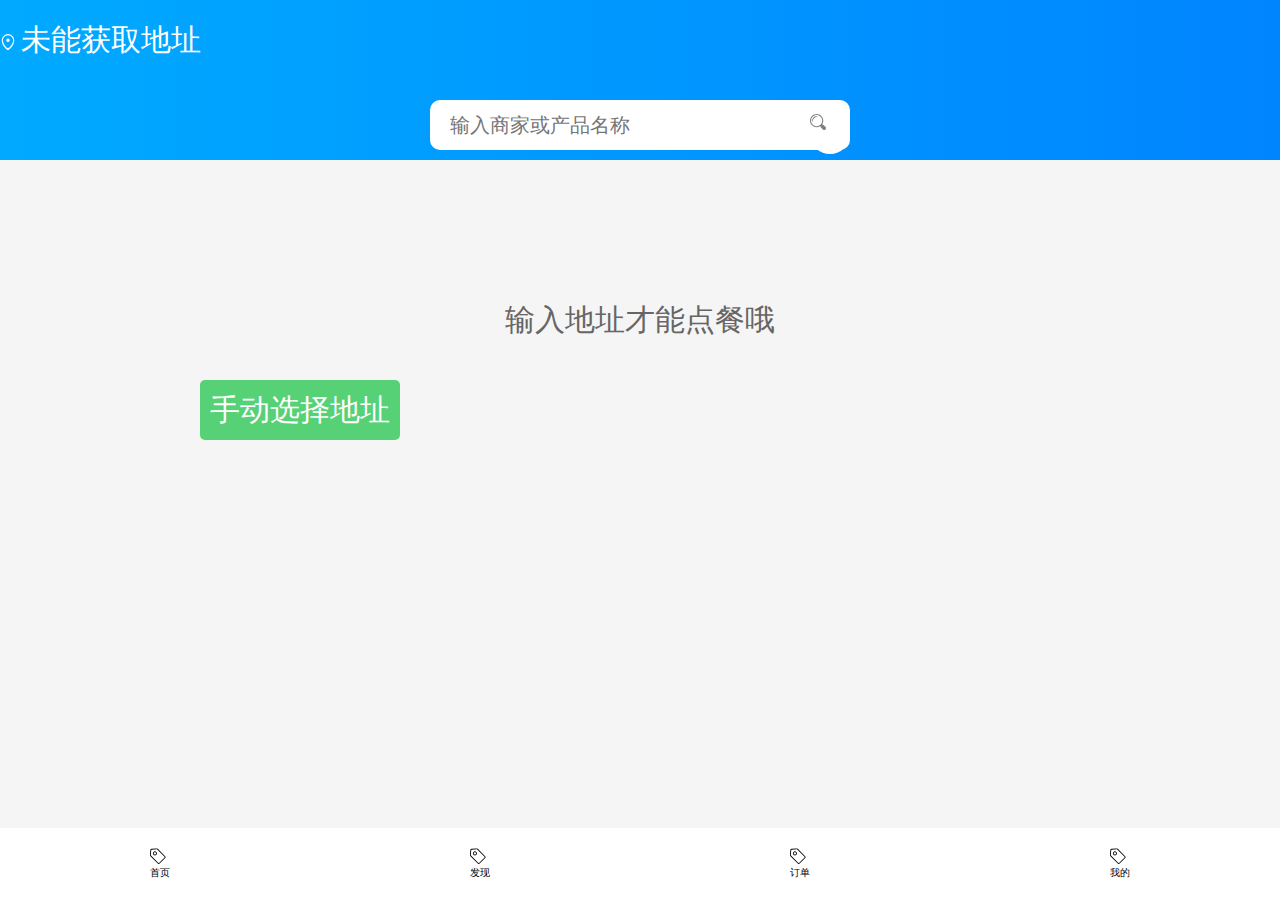
<file: elma/none.html>
<!DOCTYPE html>
<html lang="en">
<head>
	<meta charset="UTF-8">
	<meta name="viewport" content="width=device-width, initial-scale=1.0,user-scalable=no">
	<link rel="stylesheet" type="text/css" href="css/index.css">
	<link rel="stylesheet" type="text/css" href="css/common.css">
	<link rel="stylesheet" type="text/css" href="css/none.css">
	<link rel="stylesheet" type="text/css" href="css/rule.css">	
	<link rel="stylesheet" type="text/css" href="css/adress.css">	
	<link rel="stylesheet" type="text/css" href="css/city.css">
	<script type="text/javascript" src="js/jQuery/jquery-3.3.1.js"></script>
	<script type="text/javascript" src="js/usejq/usejquery.js"></script>
	<title>未能获取地址</title>
</head>
<body>

	<nav class="none_nav">		
		<svg t="1553446751787" class="icon location_svg" style="" viewBox="0 0 1024 1024" version="1.1" xmlns="http://www.w3.org/2000/svg" p-id="1305" xmlns:xlink="http://www.w3.org/1999/xlink" width="16" height="16"><defs><style type="text/css"></style></defs><path d="M512.036571 1024c-77.604571 0-402.285714-309.796571-402.285714-614.4a402.285714 402.285714 0 1 1 804.571429 0c0 304.603429-324.681143 614.4-402.285715 614.4z m0-950.857143a329.142857 329.142857 0 0 0-329.142857 329.142857c0 229.778286 243.382857 512 329.142857 512 81.225143 0 329.142857-279.954286 329.142858-512a329.142857 329.142857 0 0 0-329.142858-329.142857z m0 438.857143a109.714286 109.714286 0 1 1 109.714286-109.714286 109.714286 109.714286 0 0 1-109.714286 109.714286z" fill="" p-id="1306"></path></svg>
		<p class="none_nav_p">未能获取地址</p>

	</nav>	

	<nav>
		<form class="city_form">
			<label>
				<input type="text" name="" placeholder="输入商家或产品名称">
				<a href="javascript::">
					<svg t="1551939807703" class="icon city_form_svg" style="" viewBox="0 0 1024 1024" version="1.1" xmlns="http://www.w3.org/2000/svg" p-id="2225" xmlns:xlink="http://www.w3.org/1999/xlink" width="16" height="16"><defs><style type="text/css"></style></defs><path d="M222.6944 222.7968A323.1488 323.1488 0 0 0 133.6832 512c19.2512-87.3728 64.512-172.7488 135.0144-243.3024C339.2512 198.1184 424.6272 152.8832 512 133.632c-101.632-19.1488-210.688 10.5216-289.3056 89.1648z" fill="gray" p-id="2226"></path><path d="M989.44 822.1184l-121.7024-121.7024a118.016 118.016 0 0 0-92.8-34.1248c114.4576-165.5552 97.92-394.3936-49.4848-541.824-165.9392-165.9904-435.0464-165.9904-601.0368 0-165.9392 165.9904-165.9392 435.1232 0 601.1136 147.4048 147.4304 376.064 163.84 541.7216 49.3824-2.56 33.28 8.8576 67.5328 34.1248 92.8l121.7024 121.728c46.08 45.9776 121.3696 45.9776 167.3472 0 46.208-45.9776 46.208-121.2928 0.128-167.3728zM676.096 676.096c-138.6752 138.6752-363.392 138.6752-502.016 0-138.6752-138.6752-138.6752-363.4432 0-502.1184 138.624-138.6752 363.3408-138.6752 502.016 0 138.6496 138.5728 138.6496 363.4432 0 502.1184z" fill="gray" p-id="2227"></path></svg>
				</a>
			</label>
		</form>	
	</nav>	

	<div class="none_div">
		<p>输入地址才能点餐哦</p>
		<a href="javascript:;">手动选择地址</a>
	</div>

	<!-- 底部菜单 -->
	<footer>
		<div>
			<div><svg t="1551940545948" class="icon" style="" viewBox="0 0 1024 1024" version="1.1" xmlns="http://www.w3.org/2000/svg" p-id="6674" xmlns:xlink="http://www.w3.org/1999/xlink" width="16" height="16"><defs><style type="text/css"></style></defs><path d="M969.936862 525.694313l-471.7146-471.714601a84.227803 84.227803 0 0 0-64.581133-24.509707l-333.604347 19.549409a84.227803 84.227803 0 0 0-79.170244 79.170244L1.219868 461.891266a84.033281 84.033281 0 0 0 24.509707 64.581132l471.714601 471.714601a84.325064 84.325064 0 0 0 119.144409 0L969.936862 644.838722a84.325064 84.325064 0 0 0 0-119.144409zM930.935305 605.837164L577.587027 959.088181a29.080962 29.080962 0 0 1-41.141294 0l-471.7146-471.714601a28.983701 28.983701 0 0 1-8.461685-22.27271l19.743931-333.604346a29.080962 29.080962 0 0 1 27.233008-27.330269l333.701607-19.64667a29.080962 29.080962 0 0 1 22.27271 8.461685l471.714601 471.7146a29.080962 29.080962 0 0 1 0 41.141294z m0 0" p-id="6675"></path><path d="M224.530533 252.683409c-50.575586 50.575586-50.575586 132.955435 0 183.531021a129.74583 129.74583 0 0 0 183.531021-183.531021c-50.575586-50.575586-132.858174-50.575586-183.531021 0z m144.432202 144.529463c-28.205615 28.205615-77.32229 28.205615-105.430645 0a74.598989 74.598989 0 1 1 105.430645 0z m0 0" p-id="6676"></path></svg></div>
			<div>首页</div>
		</div>
		<div>
			<div><svg t="1551940545948" class="icon" style="" viewBox="0 0 1024 1024" version="1.1" xmlns="http://www.w3.org/2000/svg" p-id="6674" xmlns:xlink="http://www.w3.org/1999/xlink" width="16" height="16"><defs><style type="text/css"></style></defs><path d="M969.936862 525.694313l-471.7146-471.714601a84.227803 84.227803 0 0 0-64.581133-24.509707l-333.604347 19.549409a84.227803 84.227803 0 0 0-79.170244 79.170244L1.219868 461.891266a84.033281 84.033281 0 0 0 24.509707 64.581132l471.714601 471.714601a84.325064 84.325064 0 0 0 119.144409 0L969.936862 644.838722a84.325064 84.325064 0 0 0 0-119.144409zM930.935305 605.837164L577.587027 959.088181a29.080962 29.080962 0 0 1-41.141294 0l-471.7146-471.714601a28.983701 28.983701 0 0 1-8.461685-22.27271l19.743931-333.604346a29.080962 29.080962 0 0 1 27.233008-27.330269l333.701607-19.64667a29.080962 29.080962 0 0 1 22.27271 8.461685l471.714601 471.7146a29.080962 29.080962 0 0 1 0 41.141294z m0 0" p-id="6675"></path><path d="M224.530533 252.683409c-50.575586 50.575586-50.575586 132.955435 0 183.531021a129.74583 129.74583 0 0 0 183.531021-183.531021c-50.575586-50.575586-132.858174-50.575586-183.531021 0z m144.432202 144.529463c-28.205615 28.205615-77.32229 28.205615-105.430645 0a74.598989 74.598989 0 1 1 105.430645 0z m0 0" p-id="6676"></path></svg></div>
			<div>发现</div>
		</div>
		<div>
			<div><svg t="1551940545948" class="icon" style="" viewBox="0 0 1024 1024" version="1.1" xmlns="http://www.w3.org/2000/svg" p-id="6674" xmlns:xlink="http://www.w3.org/1999/xlink" width="16" height="16"><defs><style type="text/css"></style></defs><path d="M969.936862 525.694313l-471.7146-471.714601a84.227803 84.227803 0 0 0-64.581133-24.509707l-333.604347 19.549409a84.227803 84.227803 0 0 0-79.170244 79.170244L1.219868 461.891266a84.033281 84.033281 0 0 0 24.509707 64.581132l471.714601 471.714601a84.325064 84.325064 0 0 0 119.144409 0L969.936862 644.838722a84.325064 84.325064 0 0 0 0-119.144409zM930.935305 605.837164L577.587027 959.088181a29.080962 29.080962 0 0 1-41.141294 0l-471.7146-471.714601a28.983701 28.983701 0 0 1-8.461685-22.27271l19.743931-333.604346a29.080962 29.080962 0 0 1 27.233008-27.330269l333.701607-19.64667a29.080962 29.080962 0 0 1 22.27271 8.461685l471.714601 471.7146a29.080962 29.080962 0 0 1 0 41.141294z m0 0" p-id="6675"></path><path d="M224.530533 252.683409c-50.575586 50.575586-50.575586 132.955435 0 183.531021a129.74583 129.74583 0 0 0 183.531021-183.531021c-50.575586-50.575586-132.858174-50.575586-183.531021 0z m144.432202 144.529463c-28.205615 28.205615-77.32229 28.205615-105.430645 0a74.598989 74.598989 0 1 1 105.430645 0z m0 0" p-id="6676"></path></svg></div>
			<div>订单</div>
		</div>
		<div>
			<div><svg t="1551940545948" class="icon" style="" viewBox="0 0 1024 1024" version="1.1" xmlns="http://www.w3.org/2000/svg" p-id="6674" xmlns:xlink="http://www.w3.org/1999/xlink" width="16" height="16"><defs><style type="text/css"></style></defs><path d="M969.936862 525.694313l-471.7146-471.714601a84.227803 84.227803 0 0 0-64.581133-24.509707l-333.604347 19.549409a84.227803 84.227803 0 0 0-79.170244 79.170244L1.219868 461.891266a84.033281 84.033281 0 0 0 24.509707 64.581132l471.714601 471.714601a84.325064 84.325064 0 0 0 119.144409 0L969.936862 644.838722a84.325064 84.325064 0 0 0 0-119.144409zM930.935305 605.837164L577.587027 959.088181a29.080962 29.080962 0 0 1-41.141294 0l-471.7146-471.714601a28.983701 28.983701 0 0 1-8.461685-22.27271l19.743931-333.604346a29.080962 29.080962 0 0 1 27.233008-27.330269l333.701607-19.64667a29.080962 29.080962 0 0 1 22.27271 8.461685l471.714601 471.7146a29.080962 29.080962 0 0 1 0 41.141294z m0 0" p-id="6675"></path><path d="M224.530533 252.683409c-50.575586 50.575586-50.575586 132.955435 0 183.531021a129.74583 129.74583 0 0 0 183.531021-183.531021c-50.575586-50.575586-132.858174-50.575586-183.531021 0z m144.432202 144.529463c-28.205615 28.205615-77.32229 28.205615-105.430645 0a74.598989 74.598989 0 1 1 105.430645 0z m0 0" p-id="6676"></path></svg></div>
			<div>我的</div>
		</div>
	</footer>
	<!-- 底部菜单 -->	
</body>
</html>
</file>
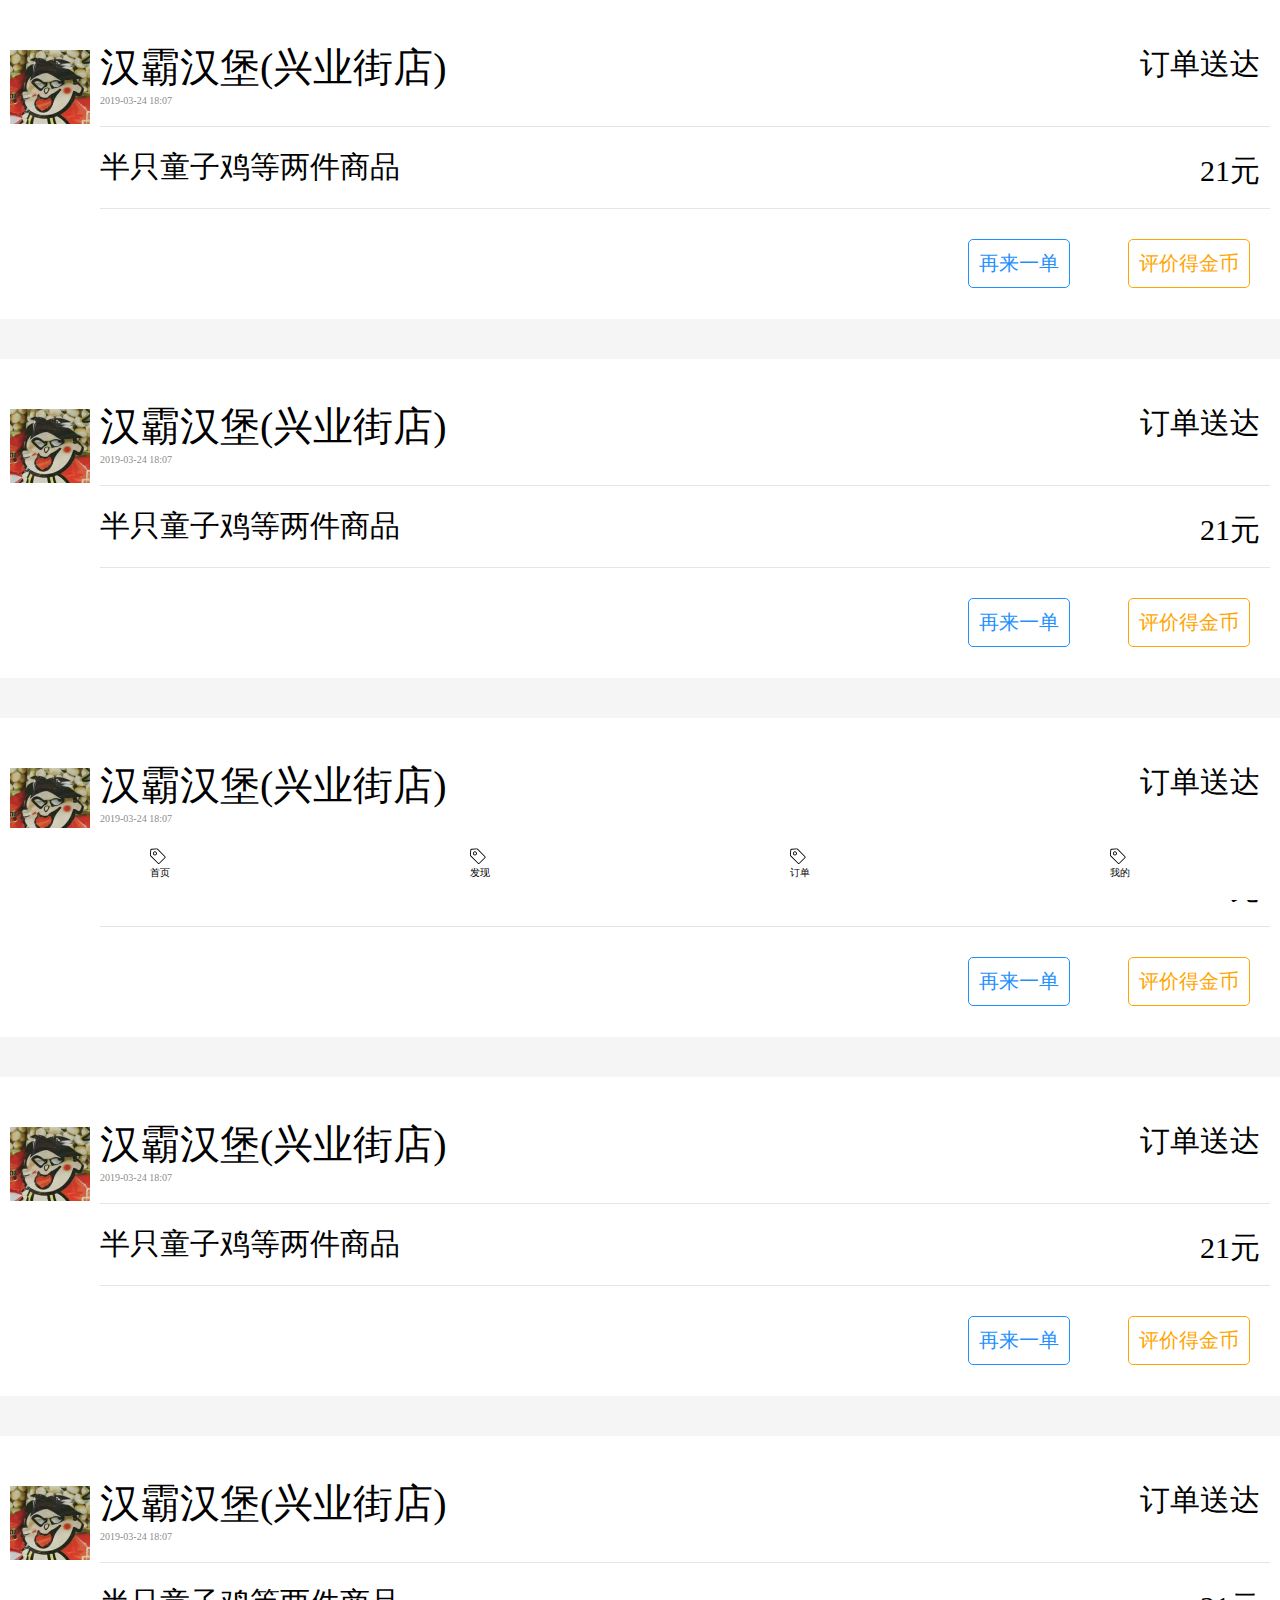
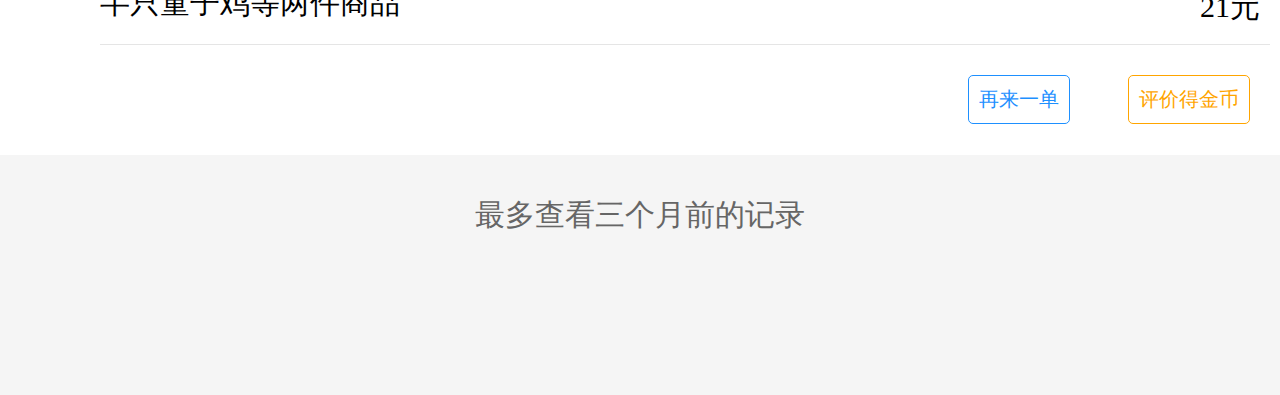
<file: elma/order.html>
<!DOCTYPE html>
<html lang="en">
<head>
	<meta charset="UTF-8">
	<meta name="viewport" content="width=device-width, initial-scale=1.0,user-scalable=no">
	<link rel="stylesheet" type="text/css" href="css/index.css">
	<link rel="stylesheet" type="text/css" href="css/common.css">
	<link rel="stylesheet" type="text/css" href="css/none.css">
	<link rel="stylesheet" type="text/css" href="css/rule.css">	
	<link rel="stylesheet" type="text/css" href="css/adress.css">	
	<link rel="stylesheet" type="text/css" href="css/city.css">
	<link rel="stylesheet" type="text/css" href="css/order.css">
	<script type="text/javascript" src="js/jQuery/jquery-3.3.1.js"></script>
	<script type="text/javascript" src="js/usejq/usejquery.js"></script>
	<title>我的订单</title>
</head>
<body>
	<div class="order_div">
		<div class="order_div_div">
			<p class="order_div_p">汉霸汉堡(兴业街店)</p>
			<p class="order_div_p_three">2019-03-24 18:07</p>
			<p class="order_div_p_two order_div_p_two_position">订单送达</p>
		</div>
		<div class="order_div_div">
			<p class="order_div_p_two">半只童子鸡等两件商品</p>
			<p class="order_div_p_two order_div_p_two_position">21元</p>
		</div>
		<div class="order_button_div">
			<a href="javascript:;" class="order_div_a">再来一单</a>
			<a href="javascript:;" class="order_div_a_two">评价得金币</a>
		</div>
	</div>
	<div class="order_div">
		<div class="order_div_div">
			<p class="order_div_p">汉霸汉堡(兴业街店)</p>
			<p class="order_div_p_three">2019-03-24 18:07</p>
			<p class="order_div_p_two order_div_p_two_position">订单送达</p>
		</div>
		<div class="order_div_div">
			<p class="order_div_p_two">半只童子鸡等两件商品</p>
			<p class="order_div_p_two order_div_p_two_position">21元</p>
		</div>
		<div class="order_button_div">
			<a href="javascript:;" class="order_div_a">再来一单</a>
			<a href="javascript:;" class="order_div_a_two">评价得金币</a>
		</div>
	</div>	

	<div class="order_div">
		<div class="order_div_div">
			<p class="order_div_p">汉霸汉堡(兴业街店)</p>
			<p class="order_div_p_three">2019-03-24 18:07</p>
			<p class="order_div_p_two order_div_p_two_position">订单送达</p>
		</div>
		<div class="order_div_div">
			<p class="order_div_p_two">半只童子鸡等两件商品</p>
			<p class="order_div_p_two order_div_p_two_position">21元</p>
		</div>
		<div class="order_button_div">
			<a href="javascript:;" class="order_div_a">再来一单</a>
			<a href="javascript:;" class="order_div_a_two">评价得金币</a>
		</div>
	</div>

	<div class="order_div">
		<div class="order_div_div">
			<p class="order_div_p">汉霸汉堡(兴业街店)</p>
			<p class="order_div_p_three">2019-03-24 18:07</p>
			<p class="order_div_p_two order_div_p_two_position">订单送达</p>
		</div>
		<div class="order_div_div">
			<p class="order_div_p_two">半只童子鸡等两件商品</p>
			<p class="order_div_p_two order_div_p_two_position">21元</p>
		</div>
		<div class="order_button_div">
			<a href="javascript:;" class="order_div_a">再来一单</a>
			<a href="javascript:;" class="order_div_a_two">评价得金币</a>
		</div>
	</div>

	<div class="order_div">
		<div class="order_div_div">
			<p class="order_div_p">汉霸汉堡(兴业街店)</p>
			<p class="order_div_p_three">2019-03-24 18:07</p>
			<p class="order_div_p_two order_div_p_two_position">订单送达</p>
		</div>
		<div class="order_div_div">
			<p class="order_div_p_two">半只童子鸡等两件商品</p>
			<p class="order_div_p_two order_div_p_two_position">21元</p>
		</div>
		<div class="order_button_div">
			<a href="javascript:;" class="order_div_a">再来一单</a>
			<a href="javascript:;" class="order_div_a_two">评价得金币</a>
		</div>
	</div>

	<div class="bottom_div">
		最多查看三个月前的记录
	</div>		
	<!-- 底部菜单 -->
	<footer>
		<div>
			<div><svg t="1551940545948" class="icon" style="" viewBox="0 0 1024 1024" version="1.1" xmlns="http://www.w3.org/2000/svg" p-id="6674" xmlns:xlink="http://www.w3.org/1999/xlink" width="16" height="16"><defs><style type="text/css"></style></defs><path d="M969.936862 525.694313l-471.7146-471.714601a84.227803 84.227803 0 0 0-64.581133-24.509707l-333.604347 19.549409a84.227803 84.227803 0 0 0-79.170244 79.170244L1.219868 461.891266a84.033281 84.033281 0 0 0 24.509707 64.581132l471.714601 471.714601a84.325064 84.325064 0 0 0 119.144409 0L969.936862 644.838722a84.325064 84.325064 0 0 0 0-119.144409zM930.935305 605.837164L577.587027 959.088181a29.080962 29.080962 0 0 1-41.141294 0l-471.7146-471.714601a28.983701 28.983701 0 0 1-8.461685-22.27271l19.743931-333.604346a29.080962 29.080962 0 0 1 27.233008-27.330269l333.701607-19.64667a29.080962 29.080962 0 0 1 22.27271 8.461685l471.714601 471.7146a29.080962 29.080962 0 0 1 0 41.141294z m0 0" p-id="6675"></path><path d="M224.530533 252.683409c-50.575586 50.575586-50.575586 132.955435 0 183.531021a129.74583 129.74583 0 0 0 183.531021-183.531021c-50.575586-50.575586-132.858174-50.575586-183.531021 0z m144.432202 144.529463c-28.205615 28.205615-77.32229 28.205615-105.430645 0a74.598989 74.598989 0 1 1 105.430645 0z m0 0" p-id="6676"></path></svg></div>
			<div>首页</div>
		</div>
		<div>
			<div><svg t="1551940545948" class="icon" style="" viewBox="0 0 1024 1024" version="1.1" xmlns="http://www.w3.org/2000/svg" p-id="6674" xmlns:xlink="http://www.w3.org/1999/xlink" width="16" height="16"><defs><style type="text/css"></style></defs><path d="M969.936862 525.694313l-471.7146-471.714601a84.227803 84.227803 0 0 0-64.581133-24.509707l-333.604347 19.549409a84.227803 84.227803 0 0 0-79.170244 79.170244L1.219868 461.891266a84.033281 84.033281 0 0 0 24.509707 64.581132l471.714601 471.714601a84.325064 84.325064 0 0 0 119.144409 0L969.936862 644.838722a84.325064 84.325064 0 0 0 0-119.144409zM930.935305 605.837164L577.587027 959.088181a29.080962 29.080962 0 0 1-41.141294 0l-471.7146-471.714601a28.983701 28.983701 0 0 1-8.461685-22.27271l19.743931-333.604346a29.080962 29.080962 0 0 1 27.233008-27.330269l333.701607-19.64667a29.080962 29.080962 0 0 1 22.27271 8.461685l471.714601 471.7146a29.080962 29.080962 0 0 1 0 41.141294z m0 0" p-id="6675"></path><path d="M224.530533 252.683409c-50.575586 50.575586-50.575586 132.955435 0 183.531021a129.74583 129.74583 0 0 0 183.531021-183.531021c-50.575586-50.575586-132.858174-50.575586-183.531021 0z m144.432202 144.529463c-28.205615 28.205615-77.32229 28.205615-105.430645 0a74.598989 74.598989 0 1 1 105.430645 0z m0 0" p-id="6676"></path></svg></div>
			<div>发现</div>
		</div>
		<div>
			<div><svg t="1551940545948" class="icon" style="" viewBox="0 0 1024 1024" version="1.1" xmlns="http://www.w3.org/2000/svg" p-id="6674" xmlns:xlink="http://www.w3.org/1999/xlink" width="16" height="16"><defs><style type="text/css"></style></defs><path d="M969.936862 525.694313l-471.7146-471.714601a84.227803 84.227803 0 0 0-64.581133-24.509707l-333.604347 19.549409a84.227803 84.227803 0 0 0-79.170244 79.170244L1.219868 461.891266a84.033281 84.033281 0 0 0 24.509707 64.581132l471.714601 471.714601a84.325064 84.325064 0 0 0 119.144409 0L969.936862 644.838722a84.325064 84.325064 0 0 0 0-119.144409zM930.935305 605.837164L577.587027 959.088181a29.080962 29.080962 0 0 1-41.141294 0l-471.7146-471.714601a28.983701 28.983701 0 0 1-8.461685-22.27271l19.743931-333.604346a29.080962 29.080962 0 0 1 27.233008-27.330269l333.701607-19.64667a29.080962 29.080962 0 0 1 22.27271 8.461685l471.714601 471.7146a29.080962 29.080962 0 0 1 0 41.141294z m0 0" p-id="6675"></path><path d="M224.530533 252.683409c-50.575586 50.575586-50.575586 132.955435 0 183.531021a129.74583 129.74583 0 0 0 183.531021-183.531021c-50.575586-50.575586-132.858174-50.575586-183.531021 0z m144.432202 144.529463c-28.205615 28.205615-77.32229 28.205615-105.430645 0a74.598989 74.598989 0 1 1 105.430645 0z m0 0" p-id="6676"></path></svg></div>
			<div>订单</div>
		</div>
		<div>
			<div><svg t="1551940545948" class="icon" style="" viewBox="0 0 1024 1024" version="1.1" xmlns="http://www.w3.org/2000/svg" p-id="6674" xmlns:xlink="http://www.w3.org/1999/xlink" width="16" height="16"><defs><style type="text/css"></style></defs><path d="M969.936862 525.694313l-471.7146-471.714601a84.227803 84.227803 0 0 0-64.581133-24.509707l-333.604347 19.549409a84.227803 84.227803 0 0 0-79.170244 79.170244L1.219868 461.891266a84.033281 84.033281 0 0 0 24.509707 64.581132l471.714601 471.714601a84.325064 84.325064 0 0 0 119.144409 0L969.936862 644.838722a84.325064 84.325064 0 0 0 0-119.144409zM930.935305 605.837164L577.587027 959.088181a29.080962 29.080962 0 0 1-41.141294 0l-471.7146-471.714601a28.983701 28.983701 0 0 1-8.461685-22.27271l19.743931-333.604346a29.080962 29.080962 0 0 1 27.233008-27.330269l333.701607-19.64667a29.080962 29.080962 0 0 1 22.27271 8.461685l471.714601 471.7146a29.080962 29.080962 0 0 1 0 41.141294z m0 0" p-id="6675"></path><path d="M224.530533 252.683409c-50.575586 50.575586-50.575586 132.955435 0 183.531021a129.74583 129.74583 0 0 0 183.531021-183.531021c-50.575586-50.575586-132.858174-50.575586-183.531021 0z m144.432202 144.529463c-28.205615 28.205615-77.32229 28.205615-105.430645 0a74.598989 74.598989 0 1 1 105.430645 0z m0 0" p-id="6676"></path></svg></div>
			<div>我的</div>
		</div>
	</footer>
	<!-- 底部菜单 -->			
</body>
</html>
</file>
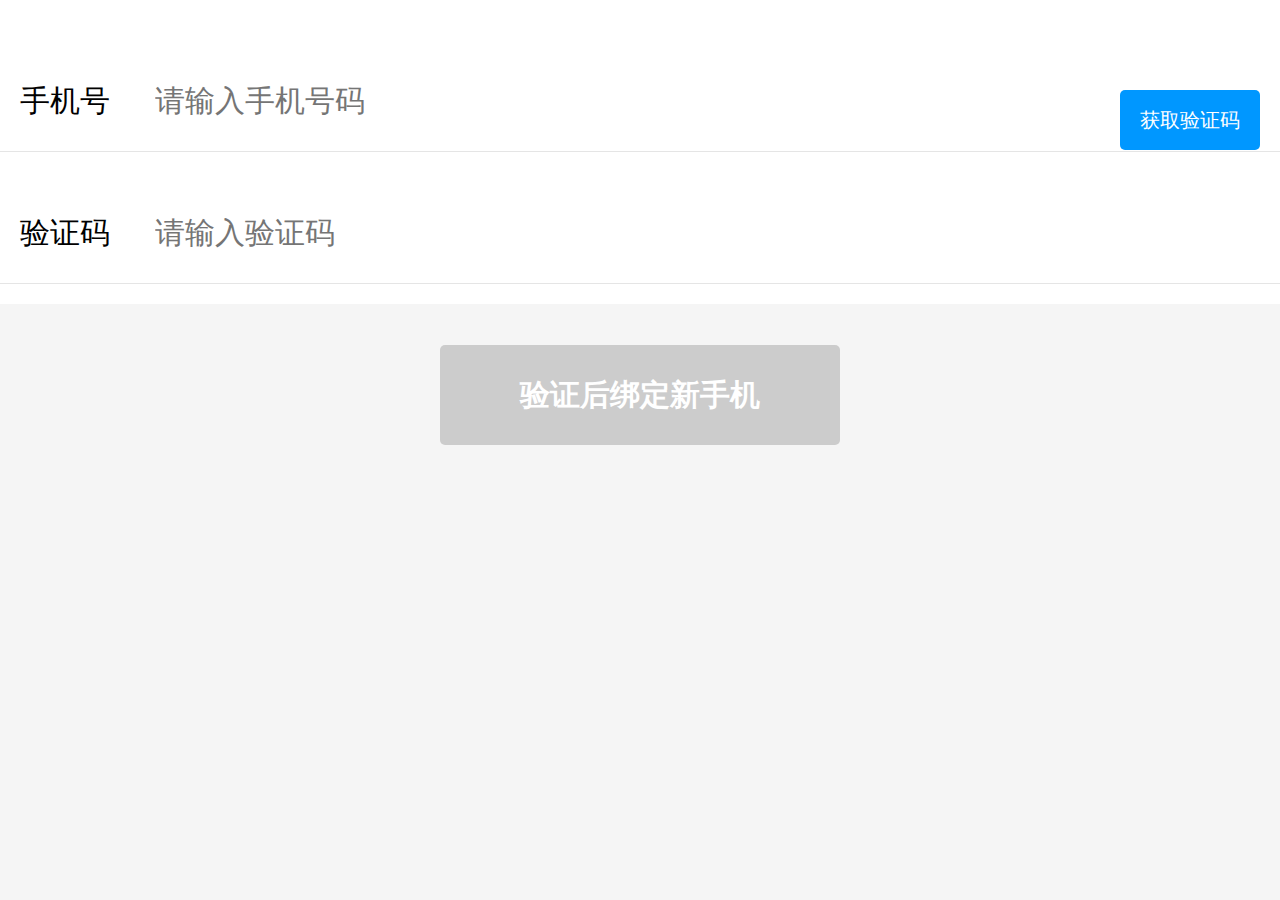
<file: elma/phone.html>
<!DOCTYPE html>
<html lang="en">
<head>
	<meta charset="UTF-8">
	<meta name="viewport" content="width=device-width, initial-scale=1.0,user-scalable=no">
	<link rel="stylesheet" type="text/css" href="css/index.css">
	<link rel="stylesheet" type="text/css" href="css/common.css">
	<link rel="stylesheet" type="text/css" href="css/change_password.css">
	<link rel="stylesheet" type="text/css" href="css/phone.css">	
	<script type="text/javascript" src="js/jQuery/jquery-3.3.1.js"></script>
	<script type="text/javascript" src="js/usejq/usejquery.js"></script>
	<title>验证码</title>
</head>
<body>
	<form class="phone_form"> 
		<label>
			<span>手机号</span>
			<input type="text" name="" placeholder="请输入手机号码">
			<a href="javascript:;">获取验证码</a>
		</label>
		<label>
			<span>验证码</span>
			<input type="text" name="" placeholder="请输入验证码">
		</label>
	</form>
	<div class="change_password_button_div">
		<a href="javascript:;">验证后绑定新手机</a>
	</div>
</body>
</html>
</file>
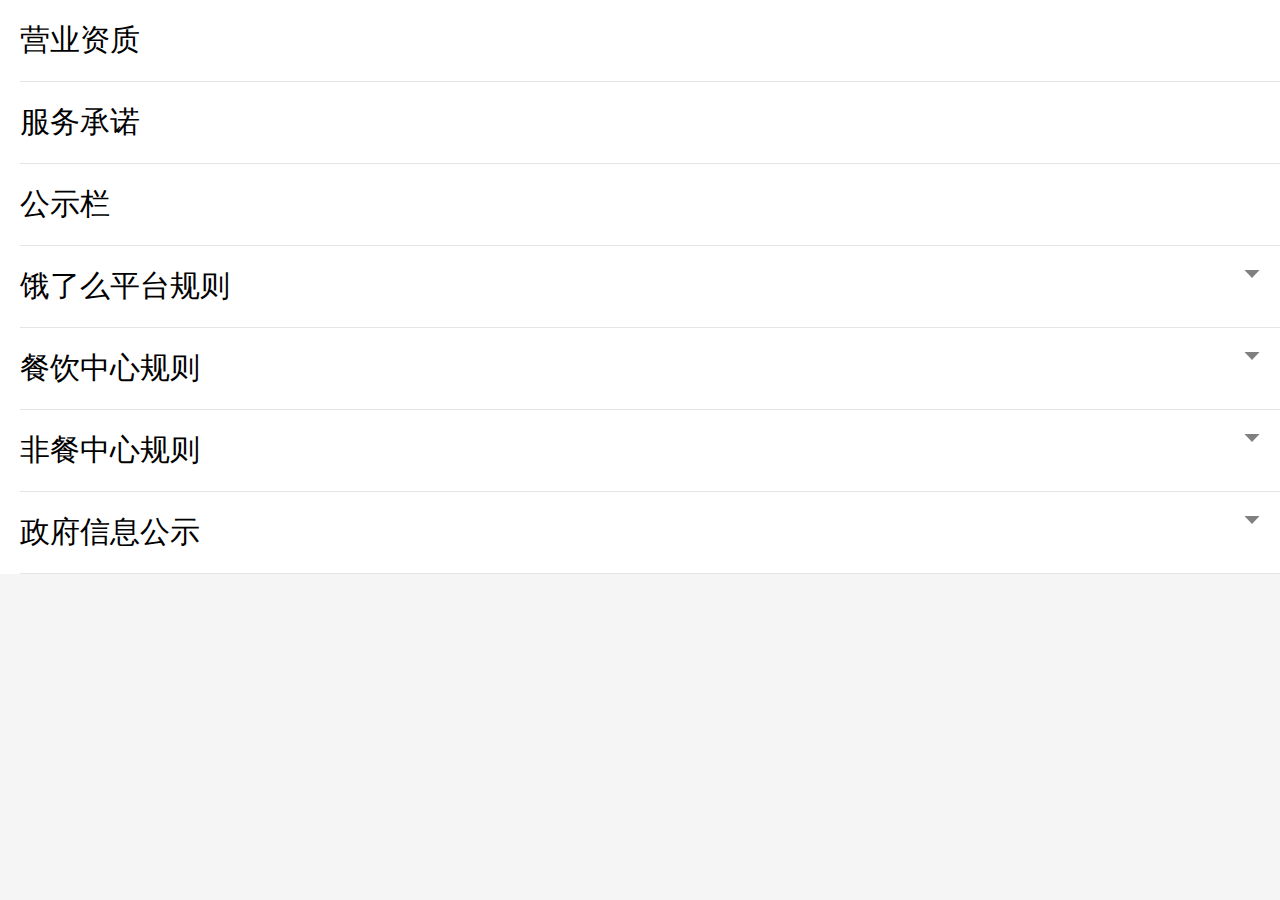
<file: elma/rule.html>
<!DOCTYPE html>
<html lang="en">
<head>
	<meta charset="UTF-8">
	<meta name="viewport" content="width=device-width, initial-scale=1.0,user-scalable=no">
	<link rel="stylesheet" type="text/css" href="css/index.css">
	<link rel="stylesheet" type="text/css" href="css/common.css">
	<link rel="stylesheet" type="text/css" href="css/rule.css">
	<script type="text/javascript" src="js/jQuery/jquery-3.3.1.js"></script>
	<script type="text/javascript" src="js/usejq/usejquery.js"></script>
	<title>规则中心</title>
</head>
<body>
	<ul class="rule_ul">
		<li>营业资质</li>
		<li>服务承诺</li>
		<li>公示栏</li>
		<li>饿了么平台规则
		<svg t="1551940091625" class="icon rule_svg" style="" viewBox="0 0 1024 1024" version="1.1" xmlns="http://www.w3.org/2000/svg" p-id="4536" xmlns:xlink="http://www.w3.org/1999/xlink" width="16" height="16"><defs><style type="text/css"></style></defs><path d="M512 770.047l-483.737-516.096h967.475l-483.737 516.096z" p-id="4537"></path></svg>
		</li>
		<li>餐饮中心规则
		<svg t="1551940091625" class="icon rule_svg" style="" viewBox="0 0 1024 1024" version="1.1" xmlns="http://www.w3.org/2000/svg" p-id="4536" xmlns:xlink="http://www.w3.org/1999/xlink" width="16" height="16"><defs><style type="text/css"></style></defs><path d="M512 770.047l-483.737-516.096h967.475l-483.737 516.096z" p-id="4537"></path></svg>
		</li>
		<li>非餐中心规则
		<svg t="1551940091625" class="icon rule_svg" style="" viewBox="0 0 1024 1024" version="1.1" xmlns="http://www.w3.org/2000/svg" p-id="4536" xmlns:xlink="http://www.w3.org/1999/xlink" width="16" height="16"><defs><style type="text/css"></style></defs><path d="M512 770.047l-483.737-516.096h967.475l-483.737 516.096z" p-id="4537"></path></svg>
		</li>
		<li>政府信息公示
		<svg t="1551940091625" class="icon rule_svg" style="" viewBox="0 0 1024 1024" version="1.1" xmlns="http://www.w3.org/2000/svg" p-id="4536" xmlns:xlink="http://www.w3.org/1999/xlink" width="16" height="16"><defs><style type="text/css"></style></defs><path d="M512 770.047l-483.737-516.096h967.475l-483.737 516.096z" p-id="4537"></path></svg>
		</li>
	</ul>
</body>
</html>
</file>
<file: elma/css/index.css>
/*头部*/

nav{
	width: 100%;
	background-image: linear-gradient(90deg,#0af,#0085ff);
	/*padding: 0.5rem;*/
	font-size: 0.2rem;
	overflow: hidden;
}

.head_box{
	width: 100%;
	height: 1.2rem;
	padding: 0.3rem 0.2rem;
	position: relative;
}

.head_box_svg{
	position: absolute;
	top: 0.4rem;
	right: 0rem;
	z-index: 999;
	fill: white;
}

.head_box_two{
	fill: white;
	vertical-align: middle;
}

.nav_first_box{
	width: 70%;
	color: white;
	margin-left: 0.2rem;
	padding-top: 0.1rem;
	position: relative;
}

.userhead{
	width: 1.2rem;
	height: 1.2rem;
	overflow:hidden;
	border-radius: 100%;
	background: url(../img/wangzai.jpg) no-repeat;
	background-size: cover;
}

.username{
	font-size: 0.3rem;
}

.userphone{
	color: white;
}

.head_box_three{
	width: 100%;
	height: 1.52rem;
	overflow:hidden;
	background-color: white;
	border-bottom: 2px solid rgba(0,0,0,0.1);
}

.nav_box{
	width: 49%;
	text-align: center;	
	padding: 0.3rem 0rem;
	/*background-color: white;*/
}

/*.nav_first_box{
	padding: 0.3rem 0.2rem;
}*/

.nav_first_box p{
	margin-bottom: 0.2rem;
}


.nav_second_box{

	border-right: 1px solid rgba(0,0,0,0.1);
	/*border-bottom: 2px solid rgba(0,0,0,0.1);*/
}

.nav_third_box{
	border-left: 1px solid rgba(0,0,0,0.1);
	/*border-bottom: 2px solid rgba(0,0,0,0.1);*/
}

.nav_box_span{
	font-size: 0.4rem;
	font-weight: 1000;
}

.nav_box_span_one{
	color: #ff5f3e;
}

.nav_box_span_two{
	color: #6AC20B;
}

.red_pocket{
	font-weight: 700;
	font-size: 0.3rem;
	color: #666;
}
/*头部*/


/*中间选项*/
.content{
	margin-top: 0.5rem;
	font-size: 0.3rem;
}

.content>div{
	background-color: white;
	padding: 0.2rem;
	position: relative;
	/*border-top: 1px solid rgba(0,0,0,0.2);*/
	border-bottom: 1px solid rgba(0,0,0,0.1);
}

.myadress{
	margin-bottom: 0.3rem;
	border-top: 1px solid rgba(0,0,0,0.1);
	/*border-bottom: 1px solid rgba(0,0,0,0.1);	*/
}

.gold_shopping{
	border-top: 1px solid rgba(0,0,0,0.1);	
}

.share{
	margin-bottom: 0.3rem;
	/*border-bottom: 1px solid rgba(0,0,0,0.1);*/
}

.content_left_arrow{
	fill: rgba(0,0,0,0.3);
	position: absolute;
	top: 0.2rem;
	right: 0.3rem;
}

.left_svg{
	vertical-align: middle;
}
/*中间选项*/



/*隐私*/
.secret{
	margin-top: 0.3rem;
	font-size: 0.3rem;
	color: dodgerblue;
	text-align: center;
}
/*隐私*/
</file>
<file: elma/css/common.css>
/*常用*/

body,div,html,h1,h2,h3,h4,h5,h6,p,span,img,ul,li,input,form,label{
	margin: 0px;
	padding: 0px;
}

.clear{
	clear: both;
}

.fl{
	float: left;
}

.fr{
	float: right;
}

.shadow{
	box-shadow: 0rem 0rem 0.1rem;
}

ul{
	list-style-type: none;
	text-decoration: none;
}

body{
	background-color: #f5f5f5;
	font-family: 微软雅黑;
}

a{
	text-decoration-line: none;
}

/*常用*/



/*底部菜单*/
footer{
	width: 100%;
	background-color: white;
	padding: 0.2rem 0;
	position: fixed;
	bottom: 0;
	display: flex;
	justify-content: space-around;
	font-size: 0.1rem;
}

.footer_box{
	height: 1rem;
	padding: 0.4rem 0.2rem;
	text-align: center;
}
/*底部菜单*/
</file>
<file: elma/css/adress.css>
nav{
	/*width: 100%;*/
	height: 0.4rem;
	text-align: center;
	position: relative;
	padding: 0.2rem 0rem;
	color: white;
	background-image: linear-gradient(90deg,#0af,#0085ff);
}

.address_arrow{
	fill: white;
	position: absolute;
	top: 0.26rem;
	left: 0.2rem;
}

nav p{
	font-size: 0.3rem;
}

.address_box{
	width: 100%;
	position: relative;
	background-color: white;
	padding: 0.2rem 0;
	border-bottom: 1px solid rgba(0,0,0,0.1);
}

.address_box p{

	padding-left: 0.3rem;
	font-size: 0.2rem;
	margin-bottom: 0.1rem;
}

.address_box p span{
	font-size: 0.24rem;
}

.address_box_svg{
	position: absolute;
	top: 0.5rem;
	right: 1rem;
	z-index: 999;
}

.address_box_svg_two{
	position: absolute;
	top: 0.5rem;
	right: 0.5rem;
	z-index: 999;
}

.add_address{
	position: fixed;
	bottom: 0;
	width: 100%;
	height:0.5rem;
	background-color: white;
	text-align: center;
	padding:0.3rem 0;
	color: dodgerblue;
	font-size: 0.3rem;
}

.add_address svg{
	vertical-align: baseline;
}
</file>
<file: elma/css/add_address.css>
.add_address_form{
	background-color: white;
	width: 100%;
	font-size: 0.3rem;
}

.add_address_form input{
	padding-left: 0.1px;
	border: none;
	margin-left: 0.1rem;
	outline: none;
}

.add_address_form a{
	display: inline-block;
	border:1px solid rgba(0,0,0,0.1);
	text-align: center;
	font-size: 0.2rem;
	color: gray;
	padding:0.1rem 0.3rem;
	border-radius: 5px;
	margin-left: 0.2rem;

}

.add_address_form label{
	/*width: 100%;*/
	display: block;
	/*padding-left: 0.1rem;*/
	font-weight: 700;
	font-size: 0.26rem;
	padding: 0.2rem 0 0.2rem 0.2rem;
	border-bottom: 1px solid rgba(0,0,0,0.1);
}

.add_address_form span{
	display: inline-block;
	width: 1rem;
/*	height: 1rem;*/
}

.add_address_yes{	
	width: 100%;
	text-align: center;
	margin-top: 0.2rem;
}

.add_address_yes a{
	display: inline-block;
	background-color: #00d762;
	border-radius: 5px;
	color: white;
	text-align: center;
	width: 4rem;
	height: 0.8rem;
	font-size: 0.4rem;
	line-height: 0.8rem;
}
</file>
<file: elma/css/change_password.css>
.change_password_form{
	padding: 0.2rem 0.1rem;
	background-color: white;
}

.change_password_form{
	display: block;
}

.change_password_form input{
	width: 98%;
	height: 1rem;
	padding-left: 0.1rem;
	background-color: #f2f2f2;
	font-size: 0.3rem;
	border-radius: 5px;
	border: none;
}

.change_password_button_div{
	margin-top: 0.1rem;
	text-align: center;
}

.change_password_button_div a{
	display: inline-block;
	color: white;
	border-radius: 5px;
	width: 4rem;
	height: 1rem;
	line-height: 1rem;
	text-align: center;
	font-weight: 700;
	background-color: #cccccc;
	font-size: 0.3rem;
}
</file>
<file: elma/css/rule.css>
.rule_ul{
	background-color: white;
	padding-left: 0.2rem;
}

.rule_ul li{
	padding: 0.2rem 0rem;
	border-bottom: 1px solid rgba(0,0,0,0.1);
	font-size: 0.3rem;
	position: relative;
}

.rule_svg{
	position: absolute;
	top: 0.2rem;
	right: 0.2rem;
	fill: gray;
}
</file>
<file: elma/css/city.css>
.city_search_list{
	position: fixed;
	top: 2rem;
	right: 0.3rem;
	font-size: 0.1rem;
	color: #666;
	text-align: center;
}

.city_anchor{
	height: 0.8rem;
	line-height: 0.8rem;
	background-color: #f5f5f5;
	font-size: 0.4rem;
	padding-left: 0.2rem;
}

.city_form label{
	position: relative;
}

.city_form a{
	display: inline-block;
	width: 0.4rem;
	height: 0.4rem;
	background-color: white;
	border-radius: 100%;
	position: absolute;
	top: 0rem;
	right: 0rem;
}

.city_form_svg{
	position: absolute;
	top: 0rem;
	left: 0rem;
}

.city_form input{
	outline: none;
	border: none;
	font-size: 0.2rem;
	padding-left: 0.2rem;
	width: 4rem;
	height: 0.5rem;
	border-radius: 10px;
}
</file>
<file: elma/css/none.css>
.location_svg{
	fill: white;
}

.none_nav{
	text-align: left !important;
}

.none_nav_p{
	display: inline-block;
}

.none_div{
	width: 100%;
	height: 2rem;
	position: absolute;
	top: 3rem;
	text-align: center;
}

.none_div p{
	display: block;
	text-align: center;
	color: #666;
	font-size: 0.3rem;
}

.none_div a{
	/*margin-top: 0.3rem;*/
	width: 2rem;
	height: 0.6rem;
	line-height: 0.6rem;
	color:white;
	display: block;
	background-color: #56d176;
	border-radius: 5px;
	font-size: 0.3rem;
	position: absolute;
	top: 0.8rem;
	left: 2rem;
}
</file>
<file: elma/css/order.css>
.order_div{
	
	padding: 0.2rem 0.1rem 0.1rem 1rem;
	background: url(../img/wangzai.jpg) no-repeat;
	background-size: 0.8rem;
	background-color: white;
	background-position: 0.1rem 0.5rem;
	margin-bottom: 0.4rem;
}

.order_div_div{
	border-bottom:1px solid rgba(0,0,0,0.1);
	padding: 0.2rem 0rem;
	position: relative;
}

.order_div_p{
	font-size: 0.4rem;
}

.order_div_p_two{
	font-size: 0.3rem;
}

.order_div_p_two_position{
	position: absolute;
	top: 0.24rem;
	right: 0.1rem;
}

.order_div_p_three{
	font-size: 0.1rem;
	color: rgba(0,0,0,0.5);
}

.order_div_p_five{
	font-size: 0.3rem;
}

.order_div a{
	border-radius: 5px;
	font-size: 0.2rem;
	display: inline-block;
	padding: 0.1rem;
	/*text-align: center;*/
}

.order_div_a{
	border:1px solid dodgerblue;
	color: dodgerblue;
	position: absolute;
	top: 0.3rem;
	right: 2rem;
}

.order_div_a_two{
	border:1px solid orange;
	color: orange;
	position: absolute;	
	top: 0.3rem;
	right: 0.2rem;	
}

.order_button_div{
	height: 1rem;
	position: relative;
}

.bottom_div{
	height: 2rem;
	font-size: 0.3rem;
	color: #666;
	text-align: center;
}
</file>
<file: elma/css/phone.css>
.phone_form{
	padding: 0.2rem 0rem;
	background-color: white;
}

.phone_form label{
	display: block;
	padding: 0rem 0.2rem;
	border-bottom: 1px solid rgba(0,0,0,0.1);
	position: relative;

}


.phone_form input{
	width:2.8rem;
	height: 1rem;
	padding-left: 0.2rem;
	font-size: 0.3rem;
	border: none;
	outline: none;
}

.phone_form span{
	font-size: 0.3rem;
}

.phone_form a{
	width: 1.4rem;
	height: 0.6rem;
	color: white;
	background-color: #0097ff;
	font-size: 0.2rem;
	line-height: 0.6rem;
	text-align: center;
	display: inline-block;
	border-radius: 5px;
	position: absolute;
	top: 0.7rem;
	right: 0.2rem;
}
</file>
